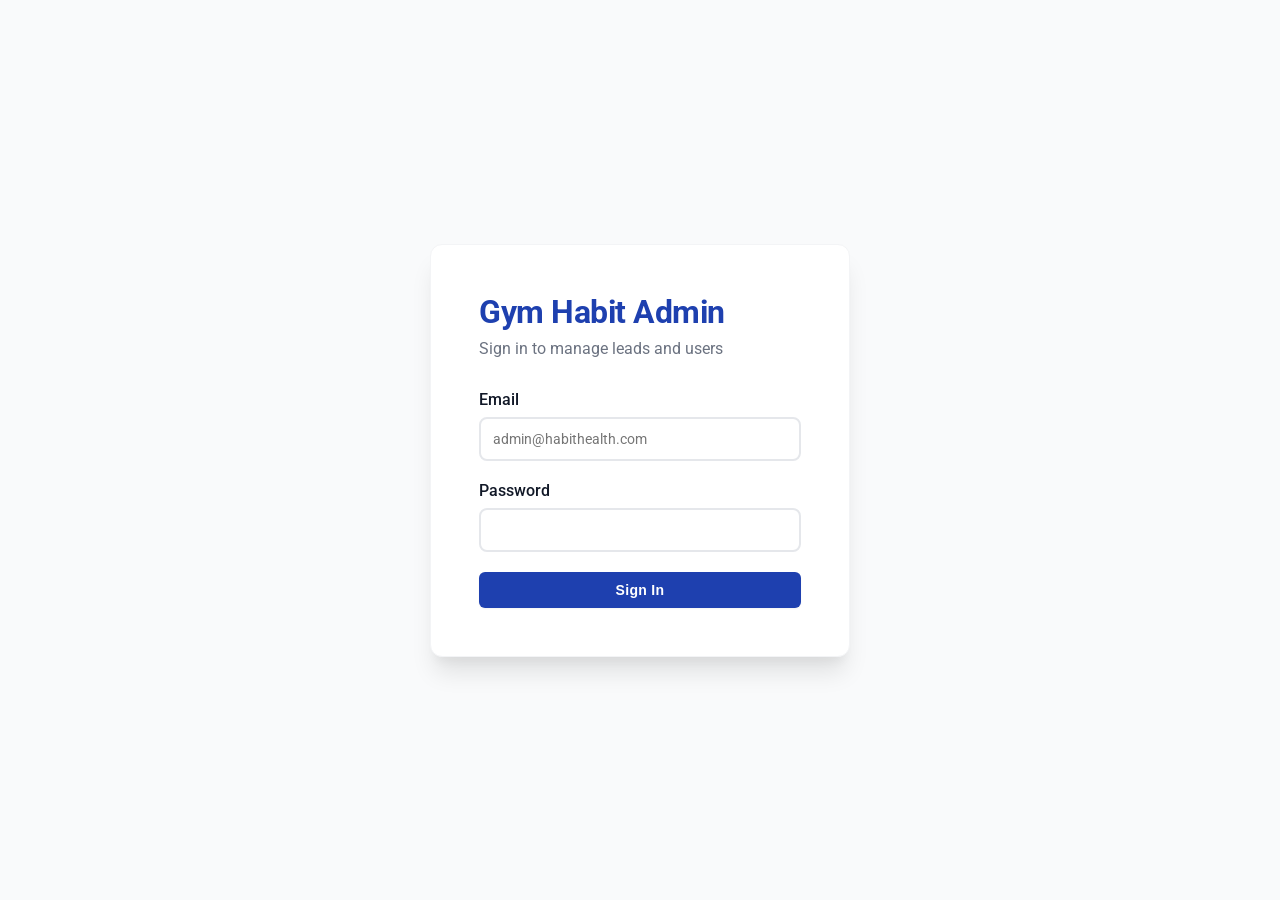
<file: frontend/admin.html>
<!DOCTYPE html>
<html lang="en">
<head>
    <meta charset="UTF-8">
    <meta name="viewport" content="width=device-width, initial-scale=1.0">
    <title>Admin Panel - Gym Habit</title>
    <link href="https://fonts.googleapis.com/css2?family=Roboto:wght@400;500;600;700;900&display=swap" rel="stylesheet">
    <style>
        * {
            margin: 0;
            padding: 0;
            box-sizing: border-box;
        }

        :root {
            --primary: #1e40af;
            --primary-dark: #1e3a8a;
            --primary-light: #3b82f6;
            --secondary: #f59e0b;
            --success: #059669;
            --danger: #dc2626;
            --warning: #d97706;
            --bg-base: #f9fafb;
            --bg-card: #ffffff;
            --bg-hover: #f3f4f6;
            --text-primary: #111827;
            --text-secondary: #6b7280;
            --text-light: #9ca3af;
            --border: #e5e7eb;
            --border-light: #f3f4f6;
            --shadow-sm: 0 1px 2px 0 rgba(0, 0, 0, 0.05);
            --shadow-md: 0 4px 6px -1px rgba(0, 0, 0, 0.1), 0 2px 4px -1px rgba(0, 0, 0, 0.06);
            --shadow-lg: 0 10px 15px -3px rgba(0, 0, 0, 0.1), 0 4px 6px -2px rgba(0, 0, 0, 0.05);
            --shadow-xl: 0 20px 25px -5px rgba(0, 0, 0, 0.1), 0 10px 10px -5px rgba(0, 0, 0, 0.04);
        }

        body {
            font-family: 'Roboto', sans-serif;
            background: var(--bg-base);
            color: var(--text-primary);
        }

        /* Login Screen */
        .login-screen {
            min-height: 100vh;
            display: flex;
            align-items: center;
            justify-content: center;
            padding: 20px;
        }

        .login-card {
            background: var(--bg-card);
            padding: 48px;
            border-radius: 12px;
            box-shadow: var(--shadow-xl);
            max-width: 420px;
            width: 100%;
            border: 1px solid var(--border-light);
        }

        .login-title {
            font-size: 32px;
            font-weight: 700;
            margin-bottom: 8px;
            color: var(--primary);
            letter-spacing: -0.5px;
        }

        .login-subtitle {
            color: var(--text-secondary);
            margin-bottom: 32px;
        }

        /* Dashboard */
        .dashboard {
            display: none;
        }

        .dashboard.active {
            display: block;
        }

        .header {
            background: var(--bg-card);
            padding: 20px 0;
            border-bottom: 1px solid var(--border);
            margin-bottom: 32px;
            box-shadow: var(--shadow-sm);
        }

        .container {
            max-width: 1400px;
            margin: 0 auto;
            padding: 0 20px;
        }

        .header-content {
            display: flex;
            justify-content: space-between;
            align-items: center;
            flex-wrap: wrap;
            gap: 16px;
        }

        .user-info {
            display: flex;
            align-items: center;
            gap: 12px;
        }

        .user-avatar {
            width: 40px;
            height: 40px;
            border-radius: 50%;
            background: var(--primary);
            color: white;
            display: flex;
            align-items: center;
            justify-content: center;
            font-weight: 600;
        }

        /* Stats Grid */
        .stats-grid {
            display: grid;
            grid-template-columns: repeat(auto-fit, minmax(260px, 1fr));
            gap: 24px;
            margin-bottom: 32px;
        }

        .stat-card {
            background: var(--bg-card);
            padding: 28px;
            border-radius: 8px;
            box-shadow: var(--shadow-sm);
            border: 1px solid var(--border-light);
            transition: all 0.2s ease;
        }

        .stat-card:hover {
            box-shadow: var(--shadow-md);
            transform: translateY(-2px);
        }

        .stat-value {
            font-size: 36px;
            font-weight: 700;
            margin-bottom: 8px;
            color: var(--text-primary);
            letter-spacing: -1px;
        }

        .stat-label {
            color: var(--text-secondary);
            font-size: 13px;
            font-weight: 500;
            text-transform: uppercase;
            letter-spacing: 0.5px;
        }

        /* Tabs */
        /* SIDEBAR LAYOUT */
        .dashboard-container {
            display: flex;
            min-height: 100vh;
            background: var(--bg-base);
        }

        .sidebar {
            width: 260px;
            background: linear-gradient(180deg, #1e40af 0%, #1e3a8a 100%);
            color: white;
            position: fixed;
            left: 0;
            top: 0;
            height: 100vh;
            overflow-y: auto;
            box-shadow: 4px 0 12px rgba(0, 0, 0, 0.1);
            z-index: 1000;
        }

        .sidebar-header {
            padding: 24px 20px;
            border-bottom: 1px solid rgba(255, 255, 255, 0.1);
        }

        .sidebar-title {
            font-size: 20px;
            font-weight: 700;
            color: white;
            margin: 0;
            letter-spacing: -0.3px;
        }

        .sidebar-subtitle {
            font-size: 13px;
            color: rgba(255, 255, 255, 0.7);
            margin-top: 4px;
        }

        .sidebar-nav {
            padding: 12px 0;
        }

        .sidebar-item {
            display: flex;
            align-items: center;
            gap: 12px;
            padding: 14px 20px;
            color: rgba(255, 255, 255, 0.9);
            background: transparent;
            border: none;
            width: 100%;
            text-align: left;
            font-size: 15px;
            font-weight: 500;
            cursor: pointer;
            transition: all 0.2s ease;
            border-left: 3px solid transparent;
        }

        .sidebar-item:hover {
            background: rgba(255, 255, 255, 0.1);
            color: white;
        }

        .sidebar-item.active {
            background: rgba(255, 255, 255, 0.15);
            border-left-color: #60a5fa;
            color: white;
            font-weight: 600;
        }

        .sidebar-icon {
            font-size: 20px;
            width: 24px;
            text-align: center;
        }

        .main-content {
            margin-left: 260px;
            flex: 1;
            padding: 0;
            width: calc(100% - 260px);
        }

        /* Hide old tabs styling */
        .tabs {
            display: none;
        }

        .tab {
            padding: 12px 24px;
            background: transparent;
            border: none;
            font-size: 16px;
            font-weight: 600;
            color: var(--text-secondary);
            cursor: pointer;
            border-bottom: 3px solid transparent;
            transition: all 0.2s;
            white-space: nowrap;
        }

        .tab.active {
            color: var(--primary);
            border-bottom-color: var(--primary);
        }

        .tab-content {
            display: none;
        }

        .tab-content.active {
            display: block;
        }

        /* Form Elements */
        .form-group {
            margin-bottom: 20px;
        }

        label {
            display: block;
            margin-bottom: 8px;
            font-weight: 500;
            color: var(--text-primary);
        }

        input, select, textarea {
            width: 100%;
            padding: 12px;
            border: 2px solid var(--border);
            border-radius: 8px;
            font-size: 14px;
            font-family: inherit;
        }

        input:focus, select:focus, textarea:focus {
            outline: none;
            border-color: var(--primary);
        }

        /* Buttons */
        .btn {
            padding: 10px 20px;
            border: none;
            border-radius: 6px;
            font-size: 14px;
            font-weight: 600;
            cursor: pointer;
            transition: all 0.15s ease;
            letter-spacing: 0.3px;
            box-shadow: var(--shadow-sm);
        }

        .btn:hover {
            transform: translateY(-1px);
            box-shadow: var(--shadow-md);
        }

        .btn:active {
            transform: translateY(0);
        }

        .btn-primary {
            background: var(--primary);
            color: white;
        }

        .btn-primary:hover {
            background: var(--primary-dark);
        }

        .btn-secondary {
            background: var(--secondary);
            color: white;
        }

        .btn-success {
            background: var(--success);
            color: white;
        }

        .btn-danger {
            background: var(--danger);
            color: white;
        }

        .btn-sm {
            padding: 6px 12px;
            font-size: 12px;
        }

        /* Table */
        .table-container {
            background: var(--bg-card);
            border-radius: 8px;
            box-shadow: var(--shadow-sm);
            border: 1px solid var(--border-light);
            overflow-x: auto;
        }

        table {
            width: 100%;
            border-collapse: collapse;
        }

        th, td {
            padding: 14px 16px;
            text-align: left;
            border-bottom: 1px solid var(--border-light);
        }

        th {
            background: var(--bg-base);
            font-weight: 600;
            font-size: 13px;
            color: var(--text-secondary);
            text-transform: uppercase;
            letter-spacing: 0.5px;
        }

        td {
            font-size: 14px;
            color: var(--text-primary);
        }

        tr:hover {
            background: var(--bg-hover);
        }

        tbody tr {
            transition: background-color 0.15s ease;
        }

        /* Badges */
        .badge {
            display: inline-flex;
            align-items: center;
            padding: 5px 14px;
            border-radius: 6px;
            font-size: 12px;
            font-weight: 600;
            letter-spacing: 0.3px;
            text-transform: capitalize;
        }

        .badge-new { background: #dbeafe; color: #1e40af; }
        .badge-contacted { background: #fef3c7; color: #92400e; }
        .badge-interested { background: #d1fae5; color: #065f46; }
        .badge-not_interested { background: #fee2e2; color: #991b1b; }
        .badge-closed { background: #e5e7eb; color: #374151; }
        .badge-pending { background: #fef3c7; color: #92400e; }
        .badge-link_shared { background: #dbeafe; color: #1e40af; }
        .badge-paid { background: #d1fae5; color: #065f46; }
        .badge-failed { background: #fee2e2; color: #991b1b; }

        /* Modal */
        .modal {
            display: none;
            position: fixed;
            top: 0;
            left: 0;
            right: 0;
            bottom: 0;
            background: rgba(0, 0, 0, 0.5);
            z-index: 1000;
            overflow-y: auto;
            align-items: center;
            justify-content: center;
            padding: 20px;
        }

        .modal.active {
            display: flex;
        }

        .modal-content {
            background: var(--bg-card);
            border-radius: 12px;
            max-width: 800px;
            width: 100%;
            max-height: 90vh;
            overflow-y: auto;
            box-shadow: var(--shadow-xl);
            border: 1px solid var(--border-light);
        }

        .modal-header {
            padding: 24px 28px;
            border-bottom: 1px solid var(--border);
            display: flex;
            justify-content: space-between;
            align-items: center;
            background: var(--bg-base);
        }

        .modal-header h2 {
            font-size: 20px;
            font-weight: 700;
            color: var(--text-primary);
            letter-spacing: -0.3px;
        }

        .modal-body {
            padding: 24px;
        }

        .modal-footer {
            padding: 24px;
            border-top: 2px solid var(--border);
            display: flex;
            justify-content: flex-end;
            gap: 12px;
        }

        .close-btn {
            background: none;
            border: none;
            font-size: 24px;
            cursor: pointer;
            color: var(--text-secondary);
        }

        /* Filters */
        .filters {
            background: var(--bg-card);
            padding: 20px;
            border-radius: 12px;
            margin-bottom: 20px;
            display: grid;
            grid-template-columns: repeat(auto-fit, minmax(200px, 1fr));
            gap: 16px;
        }

        /* Loading */
        .loading {
            text-align: center;
            padding: 40px;
            color: var(--text-secondary);
        }

        /* Audit Trail */
        .audit-item {
            background: var(--bg-base);
            padding: 16px;
            border-radius: 8px;
            margin-bottom: 12px;
            border-left: 4px solid var(--primary);
        }

        .audit-item.status_change {
            border-left-color: var(--primary);
        }

        .audit-item.payment_update {
            border-left-color: var(--success);
        }

        .audit-item.plan_change {
            border-left-color: var(--secondary);
        }

        .audit-item.comment_added {
            border-left-color: var(--warning);
        }

        .audit-header {
            display: flex;
            justify-content: space-between;
            align-items: center;
            margin-bottom: 8px;
        }

        .audit-action {
            font-weight: 600;
            color: var(--text-primary);
            text-transform: capitalize;
        }

        .audit-timestamp {
            font-size: 12px;
            color: var(--text-secondary);
        }

        .audit-user {
            font-size: 13px;
            color: var(--primary);
            margin-bottom: 4px;
        }

        .audit-details {
            font-size: 14px;
            color: var(--text-secondary);
            line-height: 1.5;
        }

        .audit-change {
            background: white;
            padding: 8px 12px;
            border-radius: 4px;
            margin-top: 8px;
            font-family: 'Courier New', monospace;
            font-size: 13px;
        }

        .audit-change .old-value {
            color: var(--danger);
            text-decoration: line-through;
        }

        .audit-change .new-value {
            color: var(--success);
            font-weight: 600;
        }

        /* Toast */
        .toast {
            position: fixed;
            bottom: 20px;
            right: 20px;
            background: var(--bg-card);
            padding: 16px 24px;
            border-radius: 8px;
            box-shadow: 0 4px 12px rgba(0, 0, 0, 0.15);
            display: none;
            z-index: 2000;
        }

        .toast.active {
            display: block;
            animation: slideIn 0.3s;
        }

        @keyframes slideIn {
            from { transform: translateX(400px); }
            to { transform: translateX(0); }
        }

        .toast.success { border-left: 4px solid var(--success); }
        .toast.error { border-left: 4px solid var(--danger); }

        /* Action Buttons */
        .actions {
            display: flex;
            gap: 8px;
            flex-wrap: wrap;
        }

        .info-grid {
            display: grid;
            grid-template-columns: repeat(auto-fit, minmax(250px, 1fr));
            gap: 16px;
            margin-bottom: 24px;
        }

        .info-item {
            padding: 16px;
            background: var(--bg-base);
            border-radius: 8px;
        }

        .info-label {
            font-size: 12px;
            color: var(--text-secondary);
            margin-bottom: 4px;
        }

        .info-value {
            font-size: 16px;
            font-weight: 600;
        }

        .section-title {
            font-size: 18px;
            font-weight: 600;
            margin-bottom: 16px;
            padding-bottom: 8px;
            border-bottom: 2px solid var(--border);
        }

        .comment-item {
            padding: 12px;
            background: var(--bg-base);
            border-radius: 8px;
            margin-bottom: 12px;
        }

        .comment-meta {
            font-size: 12px;
            color: var(--text-secondary);
            margin-bottom: 4px;
        }

        .audit-item {
            padding: 12px;
            border-left: 3px solid var(--primary);
            background: var(--bg-base);
            margin-bottom: 8px;
            border-radius: 4px;
        }

        .audit-meta {
            font-size: 12px;
            color: var(--text-secondary);
        }

        .pagination {
            display: flex;
            justify-content: center;
            gap: 8px;
            margin-top: 20px;
        }

        .page-btn {
            padding: 8px 12px;
            border: 1px solid var(--border);
            background: var(--bg-card);
            border-radius: 4px;
            cursor: pointer;
        }

        .page-btn.active {
            background: var(--primary);
            color: white;
            border-color: var(--primary);
        }
    </style>
</head>
<body>

<!-- Login Screen -->
<div id="loginScreen" class="login-screen">
    <div class="login-card">
        <h1 class="login-title">Gym Habit Admin</h1>
        <p class="login-subtitle">Sign in to manage leads and users</p>
        <form id="loginForm">
            <div class="form-group">
                <label>Email</label>
                <input type="email" id="loginEmail" required placeholder="admin@habithealth.com">
            </div>
            <div class="form-group">
                <label>Password</label>
                <input type="password" id="loginPassword" required>
            </div>
            <button type="submit" class="btn btn-primary" style="width: 100%;">Sign In</button>
        </form>
    </div>
</div>

<!-- Dashboard -->
<div id="dashboardScreen" class="dashboard">
    <!-- Sidebar Navigation -->
    <div class="sidebar">
        <div class="sidebar-header">
            <h2 class="sidebar-title">Gym Habit</h2>
            <div class="sidebar-subtitle">Admin Panel</div>
        </div>
        <nav class="sidebar-nav">
            <button class="sidebar-item active" onclick="switchTab('leads')">
                <span class="sidebar-icon">📝</span>
                <span>Leads</span>
            </button>
            <button class="sidebar-item" onclick="switchTab('gyms')">
                <span class="sidebar-icon">🏢</span>
                <span>Gyms</span>
            </button>
            <button class="sidebar-item" onclick="switchTab('partners')">
                <span class="sidebar-icon">🔗</span>
                <span>Partners</span>
            </button>
            <button class="sidebar-item" id="sidebarUsersTab" style="display: none;" onclick="switchTab('users')">
                <span class="sidebar-icon">👤</span>
                <span>Users</span>
            </button>
        </nav>
        <div style="position: absolute; bottom: 0; width: 100%; border-top: 1px solid rgba(255, 255, 255, 0.1);">
            <div style="padding: 16px 20px;">
                <div style="font-size: 12px; color: rgba(255, 255, 255, 0.7); margin-bottom: 8px;" id="sidebarUserName">Admin</div>
                <div style="font-size: 11px; color: rgba(255, 255, 255, 0.5); margin-bottom: 12px;" id="sidebarUserRole">admin</div>
                <button class="btn btn-sm" onclick="logout()" style="background: rgba(255, 255, 255, 0.1); color: white; width: 100%; border: 1px solid rgba(255, 255, 255, 0.2);">
                    <span style="margin-right: 8px;">🚪</span> Logout
                </button>
            </div>
        </div>
    </div>

    <!-- Main Content Area -->
    <div class="main-content">
        <!-- Header -->
        <div class="header">
            <div class="container header-content">
                <div>
                    <h1 style="font-size: 24px; font-weight: 700; color: var(--primary);">Dashboard</h1>
                </div>
                <div class="user-info" style="display: none;">
                    <div class="user-avatar" id="userAvatar">A</div>
                    <div>
                        <div style="font-weight: 600; font-size: 14px;" id="userName">Admin</div>
                        <div style="font-size: 12px; color: var(--text-secondary);" id="userRole">admin</div>
                    </div>
                    <button class="btn btn-sm btn-danger" onclick="logout()">Logout</button>
                </div>
            </div>
        </div>

        <div class="container">
        <!-- Stats -->
        <div class="stats-grid">
            <div class="stat-card">
                <div class="stat-value" id="statTotalLeads">0</div>
                <div class="stat-label">Total Leads</div>
            </div>
            <div class="stat-card">
                <div class="stat-value" id="statNewLeads">0</div>
                <div class="stat-label">New Leads</div>
            </div>
            <div class="stat-card">
                <div class="stat-value" id="statPaidLeads">0</div>
                <div class="stat-label">Paid</div>
            </div>
            <div class="stat-card">
                <div class="stat-value" id="statTotalGyms">0</div>
                <div class="stat-label">Total Gyms</div>
            </div>
        </div>

        <!-- Tabs -->
        <div class="tabs">
            <button class="tab active" onclick="switchTab('leads')">Leads</button>
            <button class="tab" onclick="switchTab('gyms')">Gyms</button>
            <button class="tab" onclick="switchTab('partners')">Partners</button>
            <button class="tab" onclick="switchTab('users')" id="usersTab" style="display: none;">Users</button>
        </div>

        <!-- Tab: Leads -->
        <div id="tabLeads" class="tab-content active">
            <!-- Filters -->
            <div class="filters">
                <div>
                    <label>Status</label>
                    <select id="filterStatus" onchange="loadLeads()">
                        <option value="">All</option>
                        <option value="new">New</option>
                        <option value="contacted">Contacted</option>
                        <option value="interested">Interested</option>
                        <option value="not_interested">Not Interested</option>
                        <option value="closed">Closed</option>
                    </select>
                </div>
                <div>
                    <label>Payment Status</label>
                    <select id="filterPayment" onchange="loadLeads()">
                        <option value="">All</option>
                        <option value="pending">Pending</option>
                        <option value="link_shared">Link Shared</option>
                        <option value="paid">Paid</option>
                        <option value="failed">Failed</option>
                    </select>
                </div>
                <div>
                    <label>City</label>
                    <input type="text" id="filterCity" placeholder="e.g., Mumbai" onchange="loadLeads()">
                </div>
                <div>
                    <label>From Date</label>
                    <input type="date" id="filterFromDate">
                </div>
                <div>
                    <label>To Date</label>
                    <input type="date" id="filterToDate">
                </div>
                <div style="display: flex; align-items: flex-end;">
                    <button class="btn btn-success" onclick="exportCSV()">📊 Export CSV</button>
                </div>
            </div>

            <!-- Table -->
            <div class="table-container">
                <table>
                    <thead>
                        <tr>
                            <th>Lead ID</th>
                            <th>Name</th>
                            <th>Phone</th>
                            <th>Gym</th>
                            <th>Center Code</th>
                            <th>Plan</th>
                            <th>Status</th>
                            <th>Payment</th>
                            <th>Assigned To</th>
                            <th>Created</th>
                            <th>Actions</th>
                        </tr>
                    </thead>
                    <tbody id="leadsTable">
                        <tr><td colspan="11" class="loading">Loading...</td></tr>
                    </tbody>
                </table>
            </div>

            <!-- Pagination -->
            <div class="pagination" id="pagination"></div>
        </div>

        <!-- Tab: Users -->
        <!-- Tab: Gyms -->
        <div id="tabGyms" class="tab-content">
            <div style="margin-bottom: 20px; display: flex; gap: 12px; flex-wrap: wrap;">
                <button class="btn btn-primary" id="addGymBtn" onclick="showAddGymModal()">➕ Add Gym</button>
                <button class="btn btn-secondary" id="uploadGymsBtn" onclick="showUploadGymsModal()">📁 Upload CSV</button>
            </div>

            <div class="table-container">
                <table>
                    <thead>
                        <tr>
                            <th>Gym Name</th>
                            <th>Partner</th>
                            <th>City</th>
                            <th>Address</th>
                            <th>Amenities</th>
                            <th>Actions</th>
                        </tr>
                    </thead>
                    <tbody id="gymsTable">
                        <tr><td colspan="6" class="loading">Loading...</td></tr>
                    </tbody>
                </table>
            </div>
        </div>

        <!-- Tab: Partners -->
        <div id="tabPartners" class="tab-content">
            <div style="margin-bottom: 20px;">
                <button class="btn btn-primary" id="addPartnerBtn" onclick="showAddPartnerModal()">➕ Add Partner</button>
            </div>

            <div class="table-container">
                <table>
                    <thead>
                        <tr>
                            <th>Partner Name</th>
                            <th>Total Gyms</th>
                            <th>Cities</th>
                            <th>Actions</th>
                        </tr>
                    </thead>
                    <tbody id="partnersTable">
                        <tr><td colspan="4" class="loading">Loading...</td></tr>
                    </tbody>
                </table>
            </div>
        </div>

        <!-- Tab: Users -->
        <div id="tabUsers" class="tab-content">
            <div style="margin-bottom: 20px;">
                <button class="btn btn-primary" onclick="showCreateUserModal()">➕ Create User</button>
            </div>

            <div class="table-container">
                <table>
                    <thead>
                        <tr>
                            <th>Name</th>
                            <th>Email</th>
                            <th>Role</th>
                            <th>Status</th>
                            <th>Last Login</th>
                            <th>Actions</th>
                        </tr>
                    </thead>
                    <tbody id="usersTable">
                        <tr><td colspan="6" class="loading">Loading...</td></tr>
                    </tbody>
                </table>
            </div>
        </div>
        </div><!-- Close container -->
    </div><!-- Close main-content -->
</div><!-- Close dashboard -->

<!-- Lead Detail Modal -->
<div id="leadModal" class="modal">
    <div class="modal-content">
        <div class="modal-header">
            <h2 id="leadModalTitle">Lead Details</h2>
            <button class="close-btn" onclick="closeLeadModal()">&times;</button>
        </div>
        <div class="modal-body" id="leadModalBody">
            Loading...
        </div>
    </div>
</div>

<!-- Add Gym Modal -->
<div id="addGymModal" class="modal">
    <div class="modal-content">
        <div class="modal-header">
            <h2>Add New Gym</h2>
            <button class="close-btn" onclick="closeAddGymModal()">&times;</button>
        </div>
        <div class="modal-body">
            <form id="addGymForm">
                <div class="form-group">
                    <label>Gym Name *</label>
                    <input type="text" id="gymName" required>
                </div>
                <div class="form-group">
                    <label>Partner *</label>
                    <select id="gymPartner" required>
                        <option value="">Select partner...</option>
                    </select>
                </div>
                <div class="form-group">
                    <label>Address *</label>
                    <textarea id="gymAddress" rows="2" required></textarea>
                </div>
                <div class="form-group">
                    <label>City *</label>
                    <input type="text" id="gymCity" required>
                </div>
                <div class="form-group">
                    <label>State *</label>
                    <input type="text" id="gymState" required>
                </div>
                <div class="form-group">
                    <label>PIN Code *</label>
                    <input type="text" id="gymPincode" pattern="[0-9]{6}" maxlength="6" required>
                </div>
                <div class="form-group">
                    <label>Latitude *</label>
                    <input type="number" id="gymLatitude" step="any" required placeholder="e.g., 19.0760">
                </div>
                <div class="form-group">
                    <label>Longitude *</label>
                    <input type="number" id="gymLongitude" step="any" required placeholder="e.g., 72.8777">
                </div>
                <div class="form-group">
                    <label>Amenities (comma-separated)</label>
                    <input type="text" id="gymAmenities" placeholder="Cardio, Weights, Yoga, Swimming">
                </div>
                <div class="form-group">
                    <label>Monthly Subscription Amount (₹) *</label>
                    <input type="number" id="gymSubscriptionAmount" min="0" step="1" required placeholder="e.g., 2499">
                    <small style="display: block; margin-top: 4px; color: var(--text-secondary);">Base monthly price used for auto-calculating plans</small>
                </div>

                <div class="form-group">
                    <label style="display: flex; align-items: center; gap: 8px;">
                        <input type="checkbox" id="customPlansToggle" onchange="toggleCustomPlans('add')" style="width: auto; margin: 0;">
                        <span>Set Custom Plan Pricing (Optional)</span>
                    </label>
                    <small style="display: block; margin-top: 4px; color: var(--text-secondary);">Check to override auto-calculated plans with custom pricing</small>
                </div>

                <div id="customPlansSection" style="display: none; padding: 16px; background: var(--bg-base); border-radius: 8px; margin-top: 12px;">
                    <h4 style="margin-bottom: 12px; font-size: 14px; color: var(--text-primary);">Custom Subscription Plans</h4>
                    <div style="display: grid; grid-template-columns: 1fr 1fr; gap: 12px;">
                        <div class="form-group" style="margin-bottom: 0;">
                            <label>1 Month - Total Price (₹)</label>
                            <input type="number" id="plan1Month" min="0" step="1" placeholder="e.g., 2499">
                        </div>
                        <div class="form-group" style="margin-bottom: 0;">
                            <label>3 Months - Total Price (₹)</label>
                            <input type="number" id="plan3Months" min="0" step="1" placeholder="e.g., 6999">
                        </div>
                        <div class="form-group" style="margin-bottom: 0;">
                            <label>6 Months - Total Price (₹)</label>
                            <input type="number" id="plan6Months" min="0" step="1" placeholder="e.g., 13499">
                        </div>
                        <div class="form-group" style="margin-bottom: 0;">
                            <label>12 Months - Total Price (₹)</label>
                            <input type="number" id="plan12Months" min="0" step="1" placeholder="e.g., 24999">
                        </div>
                    </div>
                </div>

                <div class="form-group">
                    <label>Gym Icon (Optional)</label>
                    <div style="display: flex; gap: 12px; align-items: start;">
                        <div style="flex: 1;">
                            <input type="text" id="gymIconEmoji" placeholder="Enter emoji (e.g., 🏋️, 💪, 🏃)" maxlength="2" style="font-size: 18px;">
                            <small style="display: block; margin-top: 4px; color: var(--text-secondary);">Enter an emoji</small>
                        </div>
                        <div style="flex: 1;">
                            <input type="file" id="gymIconFile" accept="image/*" style="font-size: 13px;">
                            <small style="display: block; margin-top: 4px; color: var(--text-secondary);">Or upload an image</small>
                        </div>
                    </div>
                    <div id="gymIconPreview" style="margin-top: 12px; display: none;">
                        <strong style="font-size: 13px; color: var(--text-secondary);">Preview:</strong>
                        <div id="gymIconPreviewContent" style="margin-top: 8px; padding: 12px; background: var(--bg-base); border-radius: 6px; display: inline-block;"></div>
                    </div>
                </div>
            </form>
        </div>
        <div class="modal-footer">
            <button class="btn" onclick="closeAddGymModal()">Cancel</button>
            <button class="btn btn-primary" onclick="submitAddGym()">Add Gym</button>
        </div>
    </div>
</div>

<!-- Upload Gyms CSV Modal -->
<div id="uploadGymsModal" class="modal">
    <div class="modal-content">
        <div class="modal-header">
            <h2>Upload Gyms from CSV</h2>
            <button class="close-btn" onclick="closeUploadGymsModal()">&times;</button>
        </div>
        <div class="modal-body">
            <div style="margin-bottom: 20px; padding: 16px; background: var(--bg-base); border-radius: 6px;">
                <h4 style="margin-bottom: 8px;">CSV Format Requirements:</h4>
                <p style="font-size: 13px; color: var(--text-secondary); margin-bottom: 12px;">
                    Your CSV file should have the following columns:
                </p>
                <code style="display: block; background: white; padding: 12px; border-radius: 4px; font-size: 11px; overflow-x: auto;">
                    gym_name,partner_name,address,city,state,pincode,latitude,longitude,amenities,subscription_amount,plan_1m,plan_3m,plan_6m,plan_12m
                </code>
                <p style="font-size: 12px; color: var(--text-secondary); margin-top: 8px;">
                    <strong>Required columns:</strong> gym_name through subscription_amount<br>
                    <strong>Amenities:</strong> Pipe-separated (e.g., "Cardio|Weights|Yoga")<br>
                    <strong>subscription_amount:</strong> Monthly base price in ₹ (e.g., 2499). Defaults to 1499 if omitted.<br>
                    <strong>Custom Plans (Optional):</strong> plan_1m, plan_3m, plan_6m, plan_12m - Total price for 1, 3, 6, and 12 month plans. If omitted, auto-calculated from subscription_amount.
                </p>
            </div>
            <div class="form-group">
                <label>Select CSV File *</label>
                <input type="file" id="gymsCSVFile" accept=".csv" style="padding: 10px;">
            </div>
            <div id="uploadProgress" style="display: none; margin-top: 16px;">
                <div style="font-size: 14px; margin-bottom: 8px; color: var(--text-secondary);">Uploading...</div>
                <div style="background: var(--bg-base); height: 8px; border-radius: 4px; overflow: hidden;">
                    <div id="uploadProgressBar" style="background: var(--primary); height: 100%; width: 0%; transition: width 0.3s;"></div>
                </div>
            </div>
        </div>
        <div class="modal-footer">
            <button class="btn" onclick="closeUploadGymsModal()">Cancel</button>
            <button class="btn btn-primary" onclick="submitUploadGyms()">Upload</button>
        </div>
    </div>
</div>

<!-- Add Partner Modal -->
<div id="addPartnerModal" class="modal">
    <div class="modal-content">
        <div class="modal-header">
            <h2>Add New Partner</h2>
            <button class="close-btn" onclick="closeAddPartnerModal()">&times;</button>
        </div>
        <div class="modal-body">
            <form id="addPartnerForm">
                <div class="form-group">
                    <label>Partner Name *</label>
                    <input type="text" id="partnerName" required placeholder="e.g., Gold's Gym">
                </div>
                <div class="form-group">
                    <label>Description</label>
                    <textarea id="partnerDescription" rows="3" placeholder="Brief description about the partner"></textarea>
                </div>
                <div class="form-group">
                    <label>Partner Icon (Optional)</label>
                    <div style="display: flex; gap: 12px; align-items: start;">
                        <div style="flex: 1;">
                            <input type="text" id="partnerIconEmoji" placeholder="Enter emoji (e.g., 🤝, 🏢, 💼)" maxlength="2" style="font-size: 18px;">
                            <small style="display: block; margin-top: 4px; color: var(--text-secondary);">Enter an emoji</small>
                        </div>
                        <div style="flex: 1;">
                            <input type="file" id="partnerIconFile" accept="image/*" style="font-size: 13px;">
                            <small style="display: block; margin-top: 4px; color: var(--text-secondary);">Or upload an image</small>
                        </div>
                    </div>
                    <div id="partnerIconPreview" style="margin-top: 12px; display: none;">
                        <strong style="font-size: 13px; color: var(--text-secondary);">Preview:</strong>
                        <div id="partnerIconPreviewContent" style="margin-top: 8px; padding: 12px; background: var(--bg-base); border-radius: 6px; display: inline-block;"></div>
                    </div>
                </div>
            </form>
        </div>
        <div class="modal-footer">
            <button class="btn" onclick="closeAddPartnerModal()">Cancel</button>
            <button class="btn btn-primary" onclick="submitAddPartner()">Add Partner</button>
        </div>
    </div>
</div>


<!-- Edit Gym Modal -->
<div id="editGymModal" class="modal">
    <div class="modal-content">
        <div class="modal-header">
            <h2>Edit Gym</h2>
            <button class="close-btn" onclick="closeEditGymModal()">&times;</button>
        </div>
        <div class="modal-body">
            <form id="editGymForm">
                <input type="hidden" id="editGymId">
                <div class="form-group">
                    <label>Gym Name *</label>
                    <input type="text" id="editGymName" required>
                </div>
                <div class="form-group">
                    <label>Partner *</label>
                    <select id="editGymPartner" required>
                        <option value="">Select partner...</option>
                    </select>
                </div>
                <div class="form-group">
                    <label>Address *</label>
                    <textarea id="editGymAddress" rows="2" required></textarea>
                </div>
                <div class="form-group">
                    <label>City *</label>
                    <input type="text" id="editGymCity" required>
                </div>
                <div class="form-group">
                    <label>State *</label>
                    <input type="text" id="editGymState" required>
                </div>
                <div class="form-group">
                    <label>PIN Code *</label>
                    <input type="text" id="editGymPincode" pattern="[0-9]{6}" maxlength="6" required>
                </div>
                <div class="form-group">
                    <label>Latitude *</label>
                    <input type="number" id="editGymLatitude" step="any" required placeholder="e.g., 19.0760">
                </div>
                <div class="form-group">
                    <label>Longitude *</label>
                    <input type="number" id="editGymLongitude" step="any" required placeholder="e.g., 72.8777">
                </div>
                <div class="form-group">
                    <label>Amenities (comma-separated)</label>
                    <input type="text" id="editGymAmenities" placeholder="Cardio, Weights, Yoga, Swimming">
                </div>
                <div class="form-group">
                    <label>Monthly Subscription Amount (₹) *</label>
                    <input type="number" id="editGymSubscriptionAmount" min="0" step="1" required placeholder="e.g., 2499">
                    <small style="display: block; margin-top: 4px; color: var(--text-secondary);">Base monthly price used for auto-calculating plans</small>
                </div>

                <div class="form-group">
                    <label style="display: flex; align-items: center; gap: 8px;">
                        <input type="checkbox" id="editCustomPlansToggle" onchange="toggleCustomPlans('edit')" style="width: auto; margin: 0;">
                        <span>Set Custom Plan Pricing (Optional)</span>
                    </label>
                    <small style="display: block; margin-top: 4px; color: var(--text-secondary);">Check to override auto-calculated plans with custom pricing</small>
                </div>

                <div id="editCustomPlansSection" style="display: none; padding: 16px; background: var(--bg-base); border-radius: 8px; margin-top: 12px;">
                    <h4 style="margin-bottom: 12px; font-size: 14px; color: var(--text-primary);">Custom Subscription Plans</h4>
                    <div style="display: grid; grid-template-columns: 1fr 1fr; gap: 12px;">
                        <div class="form-group" style="margin-bottom: 0;">
                            <label>1 Month - Total Price (₹)</label>
                            <input type="number" id="editPlan1Month" min="0" step="1" placeholder="e.g., 2499">
                        </div>
                        <div class="form-group" style="margin-bottom: 0;">
                            <label>3 Months - Total Price (₹)</label>
                            <input type="number" id="editPlan3Months" min="0" step="1" placeholder="e.g., 6999">
                        </div>
                        <div class="form-group" style="margin-bottom: 0;">
                            <label>6 Months - Total Price (₹)</label>
                            <input type="number" id="editPlan6Months" min="0" step="1" placeholder="e.g., 13499">
                        </div>
                        <div class="form-group" style="margin-bottom: 0;">
                            <label>12 Months - Total Price (₹)</label>
                            <input type="number" id="editPlan12Months" min="0" step="1" placeholder="e.g., 24999">
                        </div>
                    </div>
                </div>

                <div class="form-group">
                    <label>Gym Icon (Optional)</label>
                    <div style="display: flex; gap: 12px; align-items: start;">
                        <div style="flex: 1;">
                            <input type="text" id="editGymIconEmoji" placeholder="Enter emoji (e.g., 🏋️, 💪, 🏃)" maxlength="2" style="font-size: 18px;">
                            <small style="display: block; margin-top: 4px; color: var(--text-secondary);">Enter an emoji</small>
                        </div>
                        <div style="flex: 1;">
                            <input type="file" id="editGymIconFile" accept="image/*" style="font-size: 13px;">
                            <small style="display: block; margin-top: 4px; color: var(--text-secondary);">Or upload an image</small>
                        </div>
                    </div>
                    <div id="editGymIconPreview" style="margin-top: 12px; display: none;">
                        <strong style="font-size: 13px; color: var(--text-secondary);">Preview:</strong>
                        <div id="editGymIconPreviewContent" style="margin-top: 8px; padding: 12px; background: var(--bg-base); border-radius: 6px; display: inline-block;"></div>
                    </div>
                </div>
            </form>
        </div>
        <div class="modal-footer">
            <button class="btn" onclick="closeEditGymModal()">Cancel</button>
            <button class="btn btn-primary" onclick="submitEditGym()">Update Gym</button>
        </div>
    </div>
</div>

<!-- Edit Partner Modal -->
<div id="editPartnerModal" class="modal">
    <div class="modal-content">
        <div class="modal-header">
            <h2>Edit Partner</h2>
            <button class="close-btn" onclick="closeEditPartnerModal()">&times;</button>
        </div>
        <div class="modal-body">
            <form id="editPartnerForm">
                <input type="hidden" id="editPartnerOldName">
                <div class="form-group">
                    <label>Partner Name *</label>
                    <input type="text" id="editPartnerName" required placeholder="e.g., Gold's Gym">
                </div>
                <div class="form-group">
                    <label>Description</label>
                    <textarea id="editPartnerDescription" rows="3" placeholder="Brief description about the partner"></textarea>
                </div>
                <div class="form-group">
                    <label>Partner Icon (Optional)</label>
                    <div style="display: flex; gap: 12px; align-items: start;">
                        <div style="flex: 1;">
                            <input type="text" id="editPartnerIconEmoji" placeholder="Enter emoji (e.g., 🤝, 🏢, 💼)" maxlength="2" style="font-size: 18px;">
                            <small style="display: block; margin-top: 4px; color: var(--text-secondary);">Enter an emoji</small>
                        </div>
                        <div style="flex: 1;">
                            <input type="file" id="editPartnerIconFile" accept="image/*" style="font-size: 13px;">
                            <small style="display: block; margin-top: 4px; color: var(--text-secondary);">Or upload an image</small>
                        </div>
                    </div>
                    <div id="editPartnerIconPreview" style="margin-top: 12px; display: none;">
                        <strong style="font-size: 13px; color: var(--text-secondary);">Preview:</strong>
                        <div id="editPartnerIconPreviewContent" style="margin-top: 8px; padding: 12px; background: var(--bg-base); border-radius: 6px; display: inline-block;"></div>
                    </div>
                </div>
            </form>
        </div>
        <div class="modal-footer">
            <button class="btn" onclick="closeEditPartnerModal()">Cancel</button>
            <button class="btn btn-primary" onclick="submitEditPartner()">Update Partner</button>
        </div>
    </div>
</div>

<!-- Create User Modal -->
<div id="createUserModal" class="modal">
    <div class="modal-content">
        <div class="modal-header">
            <h2>Create New User</h2>
            <button class="close-btn" onclick="closeCreateUserModal()">&times;</button>
        </div>
        <div class="modal-body">
            <form id="createUserForm">
                <div class="form-group">
                    <label>Name *</label>
                    <input type="text" name="name" required>
                </div>
                <div class="form-group">
                    <label>Email *</label>
                    <input type="email" name="email" required>
                </div>
                <div class="form-group">
                    <label>Password * (min 8 characters)</label>
                    <input type="password" name="password" required minlength="8">
                </div>
                <div class="form-group">
                    <label>Role *</label>
                    <select name="role" required>
                        <option value="viewer">Viewer (Read-only)</option>
                        <option value="facilitator">Facilitator (Manage leads)</option>
                        <option value="admin">Admin (Full access)</option>
                    </select>
                </div>
            </form>
        </div>
        <div class="modal-footer">
            <button class="btn" onclick="closeCreateUserModal()">Cancel</button>
            <button class="btn btn-primary" onclick="createUser()">Create User</button>
        </div>
    </div>
</div>

<!-- Update Status Modal -->
<div id="updateStatusModal" class="modal">
    <div class="modal-content">
        <div class="modal-header">
            <h2>Update Lead Status</h2>
            <button class="close-btn" onclick="closeUpdateStatusModal()">&times;</button>
        </div>
        <div class="modal-body">
            <form id="updateStatusForm">
                <div class="form-group">
                    <label>New Status *</label>
                    <select id="newStatus" required>
                        <option value="">Select status...</option>
                        <option value="new">New</option>
                        <option value="contacted">Contacted</option>
                        <option value="interested">Interested</option>
                        <option value="not_interested">Not Interested</option>
                        <option value="closed">Closed</option>
                    </select>
                </div>
                <div class="form-group">
                    <label>Reason (optional)</label>
                    <textarea id="statusReason" rows="3" placeholder="Why is the status being changed?"></textarea>
                </div>
            </form>
        </div>
        <div class="modal-footer">
            <button class="btn" onclick="closeUpdateStatusModal()">Cancel</button>
            <button class="btn btn-primary" onclick="submitStatusUpdate()">Update Status</button>
        </div>
    </div>
</div>

<!-- Add Comment Modal -->
<div id="addCommentModal" class="modal">
    <div class="modal-content">
        <div class="modal-header">
            <h2>Add Internal Comment</h2>
            <button class="close-btn" onclick="closeAddCommentModal()">&times;</button>
        </div>
        <div class="modal-body">
            <form id="addCommentForm">
                <div class="form-group">
                    <label>Comment *</label>
                    <textarea id="commentText" rows="4" required placeholder="Enter your comment here..."></textarea>
                </div>
            </form>
        </div>
        <div class="modal-footer">
            <button class="btn" onclick="closeAddCommentModal()">Cancel</button>
            <button class="btn btn-primary" onclick="submitComment()">Add Comment</button>
        </div>
    </div>
</div>

<!-- Update Payment Modal -->
<div id="updatePaymentModal" class="modal">
    <div class="modal-content">
        <div class="modal-header">
            <h2>Update Payment Details</h2>
            <button class="close-btn" onclick="closeUpdatePaymentModal()">&times;</button>
        </div>
        <div class="modal-body">
            <form id="updatePaymentForm">
                <div class="form-group">
                    <label>Payment Status *</label>
                    <select id="paymentStatus" required onchange="toggleReferenceIdField()">
                        <option value="">Select status...</option>
                        <option value="pending">Pending</option>
                        <option value="link_shared">Link Shared</option>
                        <option value="paid">Paid</option>
                        <option value="failed">Failed</option>
                    </select>
                </div>
                <div class="form-group">
                    <label>Amount (₹)</label>
                    <input type="number" id="paymentAmount" placeholder="e.g., 14999">
                </div>
                <div class="form-group">
                    <label>Reference ID</label>
                    <input type="text" id="paymentLink" placeholder="Select status 'Paid' to enter Reference ID" disabled oninput="onReferenceIdInput()">
                    <small id="paymentLinkHint" style="display: block; margin-top: 4px; color: var(--text-secondary);">Razorpay transaction ID — only entered when status is <strong>Paid</strong>; must be unique across all leads</small>
                    <small id="paymentLinkError" style="display: none; margin-top: 4px; color: var(--danger); font-weight: 500;"></small>
                </div>
                <div class="form-group">
                    <label>Recon ID</label>
                    <input type="text" id="paymentReconId" readonly placeholder="Auto-generated when Reference ID is valid" style="background: var(--bg-base); color: var(--text-secondary); cursor: not-allowed;">
                    <small id="paymentReconIdHint" style="display: block; margin-top: 4px; color: var(--text-secondary);">Unique series ID — auto-generated when status is Paid AND Reference ID is unique</small>
                </div>
            </form>
        </div>
        <div class="modal-footer">
            <button class="btn" onclick="closeUpdatePaymentModal()">Cancel</button>
            <button class="btn btn-success" onclick="submitPaymentUpdate()">Update Payment</button>
        </div>
    </div>
</div>

<!-- Update Plan Modal -->
<div id="updatePlanModal" class="modal">
    <div class="modal-content">
        <div class="modal-header">
            <h2>Change Membership Plan</h2>
            <button class="close-btn" onclick="closeUpdatePlanModal()">&times;</button>
        </div>
        <div class="modal-body">
            <form id="updatePlanForm">
                <div class="form-group">
                    <label>New Plan *</label>
                    <select id="newPlan" required>
                        <option value="">Loading plans...</option>
                    </select>
                    <small id="newPlanHint" style="display: block; margin-top: 4px; color: var(--text-secondary);">Plans available for this gym</small>
                </div>
                <div class="form-group">
                    <label>Reason (optional)</label>
                    <textarea id="planReason" rows="3" placeholder="Why is the plan being changed?"></textarea>
                </div>
            </form>
        </div>
        <div class="modal-footer">
            <button class="btn" onclick="closeUpdatePlanModal()">Cancel</button>
            <button class="btn btn-primary" onclick="submitPlanUpdate()">Update Plan</button>
        </div>
    </div>
</div>

<!-- Audit Trail Modal -->
<div id="auditTrailModal" class="modal">
    <div class="modal-content" style="max-width: 900px;">
        <div class="modal-header">
            <h2>Complete Audit Trail</h2>
            <button class="close-btn" onclick="closeAuditTrailModal()">&times;</button>
        </div>
        <div class="modal-body">
            <div id="auditTrailContent" style="max-height: 500px; overflow-y: auto;">
                Loading...
            </div>
        </div>
        <div class="modal-footer">
            <button class="btn btn-primary" onclick="closeAuditTrailModal()">Close</button>
        </div>
    </div>
</div>

<!-- Toast -->
<div id="toast" class="toast"></div>

<script>
    // ──────────────────────────────────────────────────────────────────
    // XSS DEFENSE — escape any untrusted text before injecting into innerHTML
    // Lead names, emails, comments, etc. come from public form input and
    // must NEVER be interpolated raw into HTML.
    // ──────────────────────────────────────────────────────────────────
    function escapeHtml(s) {
        if (s === null || s === undefined) return '';
        return String(s)
            .replace(/&/g, '&amp;')
            .replace(/</g, '&lt;')
            .replace(/>/g, '&gt;')
            .replace(/"/g, '&quot;')
            .replace(/'/g, '&#039;');
    }
    // Convenience alias
    const E = escapeHtml;

    let authToken = localStorage.getItem('authToken');
    let currentUser = null;
    let currentPage = 1;
    let currentLeadId = null;

    // ============================================================================
    // UTILITY: Convert UTC to IST (Indian Standard Time)
    // ============================================================================
    function convertToIST(utcDateString) {
        const date = new Date(utcDateString);
        // IST is UTC+5:30
        const istOffset = 5.5 * 60 * 60 * 1000;
        const istDate = new Date(date.getTime() + istOffset);
        return istDate;
    }

    function formatISTDateTime(utcDateString) {
        const istDate = convertToIST(utcDateString);
        const options = {
            year: 'numeric',
            month: 'short',
            day: 'numeric',
            hour: '2-digit',
            minute: '2-digit',
            hour12: true
        };
        return istDate.toLocaleString('en-IN', options) + ' IST';
    }

    function formatISTDate(utcDateString) {
        const istDate = convertToIST(utcDateString);
        return istDate.toLocaleDateString('en-IN');
    }

    // Initialize
    if (authToken) {
        verifyToken();
    } else {
        showLogin();
    }

    // Login
    document.getElementById('loginForm').addEventListener('submit', async (e) => {
        e.preventDefault();
        const email = document.getElementById('loginEmail').value;
        const password = document.getElementById('loginPassword').value;

        try {
            const response = await fetch('/api/auth/login', {
                method: 'POST',
                headers: { 'Content-Type': 'application/json' },
                body: JSON.stringify({ email, password })
            });

            if (!response.ok) throw new Error('Invalid credentials');

            const data = await response.json();
            authToken = data.access_token;
            currentUser = data.user;
            localStorage.setItem('authToken', authToken);

            showDashboard();
            loadStats();
            loadLeads();
        } catch (error) {
            showToast('Login failed: ' + error.message, 'error');
        }
    });

    async function verifyToken() {
        try {
            const response = await fetch('/api/auth/me', {
                headers: { 'Authorization': `Bearer ${authToken}` }
            });

            if (!response.ok) throw new Error('Invalid token');

            currentUser = await response.json();
            showDashboard();
            loadStats();
            loadLeads();
        } catch (error) {
            localStorage.removeItem('authToken');
            showLogin();
        }
    }

    function showLogin() {
        document.getElementById('loginScreen').style.display = 'flex';
        document.getElementById('dashboardScreen').classList.remove('active');
    }

    function showDashboard() {
        document.getElementById('loginScreen').style.display = 'none';
        document.getElementById('dashboardScreen').classList.add('active');

        // Set user info in header
        document.getElementById('userName').textContent = currentUser.name || currentUser.email;
        document.getElementById('userRole').textContent = currentUser.role;
        document.getElementById('userAvatar').textContent = (currentUser.name || currentUser.email)[0].toUpperCase();

        // Set user info in sidebar
        document.getElementById('sidebarUserName').textContent = currentUser.name || currentUser.email;
        document.getElementById('sidebarUserRole').textContent = currentUser.role;

        // Show/hide features based on role
        if (currentUser.role === 'admin') {
            // Admin can see and do everything
            document.getElementById('usersTab').style.display = 'block';
            document.getElementById('sidebarUsersTab').style.display = 'flex';
            // Admin can add gyms and partners
            if (document.getElementById('addGymBtn')) document.getElementById('addGymBtn').style.display = 'inline-block';
            if (document.getElementById('uploadGymsBtn')) document.getElementById('uploadGymsBtn').style.display = 'inline-block';
            if (document.getElementById('addPartnerBtn')) document.getElementById('addPartnerBtn').style.display = 'inline-block';
        } else {
            // Facilitator (support) - hide admin-only features
            document.getElementById('usersTab').style.display = 'none';
            document.getElementById('sidebarUsersTab').style.display = 'none';
            // Hide gym and partner management
            if (document.getElementById('addGymBtn')) document.getElementById('addGymBtn').style.display = 'none';
            if (document.getElementById('uploadGymsBtn')) document.getElementById('uploadGymsBtn').style.display = 'none';
            if (document.getElementById('addPartnerBtn')) document.getElementById('addPartnerBtn').style.display = 'none';
        }
    }

    function logout() {
        localStorage.removeItem('authToken');
        authToken = null;
        currentUser = null;
        showLogin();

        // Call logout API (optional)
        fetch('/api/auth/logout', {
            method: 'POST',
            headers: { 'Authorization': `Bearer ${authToken}` }
        }).catch(() => {});
    }

    // Stats
    async function loadStats() {
        try {
            const response = await fetch('/api/admin/stats', {
                headers: { 'Authorization': `Bearer ${authToken}` }
            });

            const data = await response.json();

            document.getElementById('statTotalLeads').textContent = data.total_leads || 0;
            document.getElementById('statNewLeads').textContent = data.status_breakdown?.new || 0;
            document.getElementById('statPaidLeads').textContent = data.payment_breakdown?.paid || 0;
            document.getElementById('statTotalGyms').textContent = data.total_gyms || 0;
        } catch (error) {
            console.error('Error loading stats:', error);
        }
    }

    // Leads
    async function loadLeads(page = 1) {
        currentPage = page;
        const status = document.getElementById('filterStatus').value;
        const payment = document.getElementById('filterPayment').value;
        const city = document.getElementById('filterCity').value;

        const params = new URLSearchParams({
            page: page,
            per_page: 20
        });

        if (status) params.append('status', status);
        if (payment) params.append('payment_status', payment);
        if (city) params.append('city', city);

        try {
            const response = await fetch(`/api/admin/leads?${params}`, {
                headers: { 'Authorization': `Bearer ${authToken}` }
            });

            const data = await response.json();
            renderLeads(data.leads);
            renderPagination(data.page, data.pages);
        } catch (error) {
            document.getElementById('leadsTable').innerHTML =
                '<tr><td colspan="11" style="text-align: center; color: red;">Error loading leads</td></tr>';
        }
    }

    function renderLeads(leads) {
        const tbody = document.getElementById('leadsTable');

        if (!leads || leads.length === 0) {
            tbody.innerHTML = '<tr><td colspan="11" style="text-align: center;">No leads found</td></tr>';
            return;
        }

        tbody.innerHTML = leads.map(lead => {
            const formattedDateTime = formatISTDateTime(lead.created_at);
            const assignedName = lead.assigned_to_name || lead.assigned_to || '';
            const assignedBadge = assignedName ? `<span class="badge badge-paid">${E(assignedName)}</span>` : '<span class="badge badge-pending">Unassigned</span>';
            const centerCode = lead.center_code || '-';
            return `
            <tr>
                <td>${E(lead.lead_id)}</td>
                <td>${E(lead.full_name)}</td>
                <td>${E(lead.phone)}</td>
                <td>${E(lead.gym_name)}</td>
                <td><strong style="color: #0056B3;">${E(centerCode)}</strong></td>
                <td>${E(lead.preferred_plan)}</td>
                <td><span class="badge badge-${E(lead.status)}">${E(lead.status)}</span></td>
                <td><span class="badge badge-${E(lead.payment.status)}">${E(lead.payment.status)}</span></td>
                <td>${assignedBadge}</td>
                <td style="white-space: nowrap;">${formattedDateTime}</td>
                <td><button class="btn btn-sm btn-primary" onclick="viewLead('${lead.lead_id}')">View</button></td>
            </tr>
            `;
        }).join('');
    }

    function renderPagination(current, total) {
        const pagination = document.getElementById('pagination');

        if (total <= 1) {
            pagination.innerHTML = '';
            return;
        }

        let html = '';

        if (current > 1) {
            html += `<button class="page-btn" onclick="loadLeads(${current - 1})">← Prev</button>`;
        }

        for (let i = Math.max(1, current - 2); i <= Math.min(total, current + 2); i++) {
            html += `<button class="page-btn ${i === current ? 'active' : ''}" onclick="loadLeads(${i})">${i}</button>`;
        }

        if (current < total) {
            html += `<button class="page-btn" onclick="loadLeads(${current + 1})">Next →</button>`;
        }

        pagination.innerHTML = html;
    }

    // View Lead
    async function viewLead(leadId) {
        currentLeadId = leadId;
        document.getElementById('leadModal').classList.add('active');
        document.getElementById('leadModalBody').innerHTML = '<div class="loading">Loading...</div>';

        try {
            const response = await fetch(`/api/admin/leads/${leadId}`, {
                headers: { 'Authorization': `Bearer ${authToken}` }
            });

            const lead = await response.json();
            renderLeadDetail(lead);

            // Hide audit trail and change plan for facilitator
            if (currentUser.role === 'facilitator') {
                setTimeout(() => {
                    if (document.getElementById('viewAuditBtn')) {
                        document.getElementById('viewAuditBtn').style.display = 'none';
                    }
                    if (document.getElementById('changePlanBtn')) {
                        document.getElementById('changePlanBtn').style.display = 'none';
                    }
                }, 100);
            }
        } catch (error) {
            document.getElementById('leadModalBody').innerHTML = '<p style="color: red;">Error loading lead details</p>';
        }
    }

    function renderLeadDetail(lead) {
        document.getElementById('leadModalTitle').textContent = `Lead: ${lead.lead_id}`;

        const html = `
            <div class="info-grid">
                <div class="info-item">
                    <div class="info-label">Full Name</div>
                    <div class="info-value">${E(lead.full_name)}</div>
                </div>
                <div class="info-item">
                    <div class="info-label">Email</div>
                    <div class="info-value">${E(lead.email || 'N/A')}</div>
                </div>
                <div class="info-item">
                    <div class="info-label">Phone</div>
                    <div class="info-value">${E(lead.phone)}</div>
                </div>
                <div class="info-item">
                    <div class="info-label">City</div>
                    <div class="info-value">${E(lead.user_location?.city || 'N/A')}</div>
                </div>
                <div class="info-item">
                    <div class="info-label">Gym</div>
                    <div class="info-value">${E(lead.gym_name)}</div>
                </div>
                <div class="info-item">
                    <div class="info-label">Partner</div>
                    <div class="info-value">${E(lead.partner_name)}</div>
                </div>
                <div class="info-item">
                    <div class="info-label">Plan</div>
                    <div class="info-value">${E(lead.preferred_plan)}</div>
                </div>
                <div class="info-item">
                    <div class="info-label">Status</div>
                    <div class="info-value"><span class="badge badge-${E(lead.status)}">${E(lead.status)}</span></div>
                </div>
                <div class="info-item">
                    <div class="info-label">Payment Status</div>
                    <div class="info-value"><span class="badge badge-${E(lead.payment.status)}">${E(lead.payment.status)}</span></div>
                </div>
                <div class="info-item">
                    <div class="info-label">Payment Amount</div>
                    <div class="info-value">₹${E(lead.payment.amount || 'N/A')}</div>
                </div>
                <div class="info-item">
                    <div class="info-label">Reference ID</div>
                    <div class="info-value">${E(lead.payment.payment_link || 'N/A')}</div>
                </div>
                <div class="info-item">
                    <div class="info-label">Recon ID</div>
                    <div class="info-value">${E(lead.payment.recon_id || 'N/A')}</div>
                </div>
            </div>

            <div class="section-title">Actions</div>
            <div class="actions">
                <button class="btn btn-sm btn-primary" onclick="updateStatus()">Update Status</button>
                <button class="btn btn-sm btn-secondary" onclick="addComment()">Add Comment</button>
                <button class="btn btn-sm btn-success" onclick="updatePayment()">Update Payment</button>
                <button class="btn btn-sm" id="changePlanBtn" onclick="updatePlan()">Change Plan</button>
                <button class="btn btn-sm" id="viewAuditBtn" onclick="viewAudit()">View Audit Trail</button>
            </div>

            <div class="section-title" style="margin-top: 24px;">Email Actions</div>
            <div class="actions" style="gap: 8px;">
                <button class="btn btn-sm" style="background: #F59E0B; color: white;" onclick="sendNoResponseEmail()" ${!lead.email ? 'disabled title="No email address"' : ''}>
                    No Response Follow-up
                </button>
                <button class="btn btn-sm" style="background: #10B981; color: white;" onclick="sendPaymentConfirmation()" ${!lead.email ? 'disabled title="No email address"' : ''}>
                    Payment Confirmation
                </button>
                <button class="btn btn-sm" style="background: #EF4444; color: white;" onclick="sendClosureEmail()" ${!lead.email ? 'disabled title="No email address"' : ''}>
                    Close Lead (No Interest)
                </button>
                <button class="btn btn-sm" style="background: #0c53a0; color: white;" onclick="sendInterimInfo()" ${(!lead.email || lead.payment?.status !== 'paid') ? `disabled title="${!lead.email ? 'No email address' : 'Available only when payment status is Paid'}"` : ''}>
                    Send Interim Info
                </button>
            </div>

            <div class="section-title" style="margin-top: 24px;">Comments (${lead.comments?.length || 0})</div>
            <div id="commentsSection">
                ${lead.comments?.map(c => `
                    <div class="comment-item">
                        <div class="comment-meta">${E(c.user)} • ${formatISTDateTime(c.timestamp)}</div>
                        <div>${E(c.text)}</div>
                    </div>
                `).join('') || '<p style="color: var(--text-secondary);">No comments yet</p>'}
            </div>
        `;

        document.getElementById('leadModalBody').innerHTML = html;
    }

    function closeLeadModal() {
        document.getElementById('leadModal').classList.remove('active');
        currentLeadId = null;
        loadLeads(currentPage); // Refresh table to show updated assignment
    }

    // Update Status - Open Modal
    function updateStatus() {
        document.getElementById('updateStatusModal').style.display = 'flex';
        document.getElementById('newStatus').value = '';
        document.getElementById('statusReason').value = '';
    }

    function closeUpdateStatusModal() {
        document.getElementById('updateStatusModal').style.display = 'none';
    }

    async function submitStatusUpdate() {
        const status = document.getElementById('newStatus').value;
        const reason = document.getElementById('statusReason').value;

        if (!status) {
            showToast('Please select a status', 'error');
            return;
        }

        const formData = new FormData();
        formData.append('status', status);
        if (reason) formData.append('reason', reason);

        try {
            const response = await fetch(`/api/admin/leads/${currentLeadId}/status`, {
                method: 'PATCH',
                headers: { 'Authorization': `Bearer ${authToken}` },
                body: formData
            });

            if (!response.ok) throw new Error('Failed to update status');

            showToast('Status updated successfully', 'success');
            closeUpdateStatusModal();
            viewLead(currentLeadId);
            loadLeads(currentPage);
        } catch (error) {
            showToast('Error: ' + error.message, 'error');
        }
    }

    // Add Comment - Open Modal
    function addComment() {
        document.getElementById('addCommentModal').style.display = 'flex';
        document.getElementById('commentText').value = '';
    }

    function closeAddCommentModal() {
        document.getElementById('addCommentModal').style.display = 'none';
    }

    async function submitComment() {
        const comment = document.getElementById('commentText').value.trim();

        if (!comment) {
            showToast('Please enter a comment', 'error');
            return;
        }

        const formData = new FormData();
        formData.append('comment', comment);

        try {
            const response = await fetch(`/api/admin/leads/${currentLeadId}/comments`, {
                method: 'POST',
                headers: { 'Authorization': `Bearer ${authToken}` },
                body: formData
            });

            if (!response.ok) throw new Error('Failed to add comment');

            showToast('Comment added successfully', 'success');
            closeAddCommentModal();
            viewLead(currentLeadId);
        } catch (error) {
            showToast('Error: ' + error.message, 'error');
        }
    }

    // Update Payment - Open Modal
    // Enable/disable Reference ID input based on payment status (only enabled when 'paid')
    function toggleReferenceIdField() {
        const status = document.getElementById('paymentStatus').value;
        const refInput = document.getElementById('paymentLink');
        const errEl = document.getElementById('paymentLinkError');
        const reconInput = document.getElementById('paymentReconId');
        const reconHint = document.getElementById('paymentReconIdHint');

        if (status === 'paid') {
            refInput.disabled = false;
            refInput.placeholder = 'Razorpay Transaction ID';
            // Re-trigger preview if there's already a value (from existing data or admin re-typing)
            onReferenceIdInput();
        } else {
            refInput.disabled = true;
            refInput.value = '';  // Clear any value the user might have typed
            refInput.placeholder = "Select status 'Paid' to enter Reference ID";
            errEl.style.display = 'none';
            errEl.textContent = '';
            // Clear Recon ID preview/value because no recon will be generated for non-paid
            reconInput.value = '';
            reconInput.placeholder = 'Auto-generated when Reference ID is valid';
            reconHint.textContent = 'Unique series ID — auto-generated when status is Paid AND Reference ID is unique';
            reconHint.style.color = 'var(--text-secondary)';
        }
    }

    // Debounced live preview of Recon ID + duplicate check as admin types Reference ID
    let _reconPreviewTimer = null;
    function onReferenceIdInput() {
        const refInput = document.getElementById('paymentLink');
        const reconInput = document.getElementById('paymentReconId');
        const reconHint = document.getElementById('paymentReconIdHint');
        const errEl = document.getElementById('paymentLinkError');
        const status = document.getElementById('paymentStatus').value;

        clearTimeout(_reconPreviewTimer);

        // Don't preview unless status is paid (rule enforced)
        if (status !== 'paid') return;

        const refValue = refInput.value.trim();

        // No reference id typed → clear preview state
        if (!refValue) {
            errEl.style.display = 'none';
            errEl.textContent = '';
            reconInput.value = '';
            reconInput.placeholder = 'Enter Reference ID to preview Recon ID';
            reconHint.textContent = 'Unique series ID — auto-generated when status is Paid AND Reference ID is unique';
            reconHint.style.color = 'var(--text-secondary)';
            return;
        }

        // Debounce — wait for user to stop typing for 350ms before hitting backend
        _reconPreviewTimer = setTimeout(async () => {
            try {
                const url = `/api/admin/recon-preview?reference_id=${encodeURIComponent(refValue)}&lead_id=${encodeURIComponent(currentLeadId)}`;
                const response = await fetch(url, {
                    headers: { 'Authorization': `Bearer ${authToken}` }
                });
                if (!response.ok) return;
                const data = await response.json();

                if (data.is_duplicate) {
                    // Show duplicate error inline
                    errEl.textContent = `⚠ This Reference ID is already used by lead ${data.duplicate_lead_id}. Please enter a unique value.`;
                    errEl.style.display = 'block';
                    reconInput.value = '';
                    reconInput.placeholder = 'Will not be generated — duplicate Reference ID';
                    reconHint.textContent = 'Recon ID will NOT be assigned because Reference ID is already in use elsewhere.';
                    reconHint.style.color = 'var(--danger)';
                } else {
                    // Show predicted recon ID
                    errEl.style.display = 'none';
                    errEl.textContent = '';
                    reconInput.value = data.predicted_recon_id;
                    if (data.is_existing) {
                        reconHint.textContent = '✓ Existing Recon ID — already assigned to this lead.';
                        reconHint.style.color = 'var(--success)';
                    } else {
                        reconHint.textContent = `✓ Will be assigned as ${data.predicted_recon_id} on save.`;
                        reconHint.style.color = 'var(--success)';
                    }
                }
            } catch (err) {
                console.warn('Recon preview failed:', err);
            }
        }, 350);
    }

    async function updatePayment() {
        document.getElementById('updatePaymentModal').style.display = 'flex';
        document.getElementById('paymentStatus').value = '';
        document.getElementById('paymentAmount').value = '';
        document.getElementById('paymentLink').value = '';
        document.getElementById('paymentReconId').value = '';

        // Pre-populate Reference ID and Recon ID from current lead so admin sees existing values
        try {
            const response = await fetch(`/api/admin/leads/${currentLeadId}`, {
                headers: { 'Authorization': `Bearer ${authToken}` }
            });
            if (response.ok) {
                const lead = await response.json();
                const p = lead.payment || {};
                if (p.status) document.getElementById('paymentStatus').value = p.status;
                if (p.amount) document.getElementById('paymentAmount').value = p.amount;
                if (p.payment_link) document.getElementById('paymentLink').value = p.payment_link;
                if (p.recon_id) document.getElementById('paymentReconId').value = p.recon_id;
            }
        } catch (err) {
            // Silent — modal still works for entry; pre-populate is best-effort
            console.warn('Could not pre-populate payment modal:', err);
        }

        // Apply enable/disable rule based on the (pre-populated) status
        toggleReferenceIdField();
    }

    function closeUpdatePaymentModal() {
        document.getElementById('updatePaymentModal').style.display = 'none';
    }

    async function submitPaymentUpdate() {
        const status = document.getElementById('paymentStatus').value;
        const amount = document.getElementById('paymentAmount').value;
        const link = document.getElementById('paymentLink').value;

        if (!status) {
            showToast('Please select a payment status', 'error');
            return;
        }

        const formData = new FormData();
        formData.append('payment_status', status);
        if (amount) formData.append('amount', amount);
        if (link) formData.append('payment_link', link);

        try {
            const response = await fetch(`/api/admin/leads/${currentLeadId}/payment`, {
                method: 'PATCH',
                headers: { 'Authorization': `Bearer ${authToken}` },
                body: formData
            });

            if (!response.ok) {
                // Surface backend validation message (e.g. duplicate Reference ID)
                let detail = 'Failed to update payment';
                try {
                    const errBody = await response.json();
                    if (errBody && errBody.detail) detail = errBody.detail;
                } catch (_) { /* ignore parse errors */ }
                throw new Error(detail);
            }

            showToast('Payment updated successfully', 'success');
            closeUpdatePaymentModal();
            viewLead(currentLeadId);
            loadLeads(currentPage);
        } catch (error) {
            showToast('Error: ' + error.message, 'error');
        }
    }

    // Update Plan - Open Modal
    async function updatePlan() {
        // 1. Fetch the lead — block opening modal if payment is paid
        let lead;
        try {
            const r = await fetch(`/api/admin/leads/${currentLeadId}`, {
                headers: { 'Authorization': `Bearer ${authToken}` }
            });
            lead = await r.json();
        } catch (err) {
            showToast('Could not load lead', 'error');
            return;
        }

        if (lead.payment && lead.payment.status === 'paid') {
            showToast('Cannot change plan — payment is already marked as Paid', 'error');
            return;  // do NOT open the modal
        }

        // 2. Reset modal state
        document.getElementById('updatePlanModal').style.display = 'flex';
        document.getElementById('planReason').value = '';
        const select = document.getElementById('newPlan');
        const hint = document.getElementById('newPlanHint');
        select.innerHTML = '<option value="">Loading plans for this gym…</option>';
        select.disabled = true;
        hint.textContent = 'Plans available for this gym';
        hint.style.color = 'var(--text-secondary)';

        // 3. Fetch the gym to get its actual plans
        try {
            const gymRes = await fetch(`/api/gyms/${lead.gym_id}`, {
                headers: { 'Authorization': `Bearer ${authToken}` }
            });
            if (!gymRes.ok) throw new Error('Gym not found');
            const gym = await gymRes.json();

            // Build dropdown options
            let options = ['<option value="">Select plan...</option>'];
            const spl = gym.subscription_plans_list;

            if (Array.isArray(spl) && spl.length > 0) {
                // Production-style: named plans like "Cultpass Elite || 12 Months"
                spl.forEach(p => {
                    const priceStr = p.price ? `₹${Number(p.price).toLocaleString('en-IN')}` : '';
                    const discountStr = p.discount > 0 ? ` (${Math.round(p.discount * 100)}% off)` : '';
                    const label = `${p.plan_name} — ${priceStr}${discountStr}`;
                    const selected = (p.plan_name === lead.preferred_plan) ? ' selected' : '';
                    options.push(`<option value="${p.plan_name.replace(/"/g, '&quot;')}"${selected}>${label}</option>`);
                });
                hint.textContent = `${spl.length} plan(s) available for this gym`;
            } else if (gym.subscription_plans) {
                // Legacy gyms: 1/3/6/12 month durations from auto-calculated subscription_plans
                const durationLabels = {
                    '1-month':  '1 Month',
                    '3-month':  '3 Months',
                    '6-month':  '6 Months',
                    '12-month': '12 Months'
                };
                Object.entries(gym.subscription_plans).forEach(([key, plan]) => {
                    const planLabel = durationLabels[key] || key;
                    const priceStr = plan.total ? `₹${Number(plan.total).toLocaleString('en-IN')}` : '';
                    const discountStr = plan.discount > 0 ? ` (${plan.discount}% off)` : '';
                    const label = `${planLabel} — ${priceStr}${discountStr}`;
                    const selected = (planLabel === lead.preferred_plan) ? ' selected' : '';
                    options.push(`<option value="${planLabel}"${selected}>${label}</option>`);
                });
                hint.textContent = `${Object.keys(gym.subscription_plans).length} plan(s) available for this gym`;
            } else {
                hint.textContent = 'No plans configured for this gym';
                hint.style.color = 'var(--danger)';
            }

            select.innerHTML = options.join('');
            select.disabled = false;
        } catch (err) {
            select.innerHTML = '<option value="">Could not load plans</option>';
            hint.textContent = 'Error loading gym plans';
            hint.style.color = 'var(--danger)';
        }
    }

    function closeUpdatePlanModal() {
        document.getElementById('updatePlanModal').style.display = 'none';
    }

    async function submitPlanUpdate() {
        const plan = document.getElementById('newPlan').value;
        const reason = document.getElementById('planReason').value;

        if (!plan) {
            showToast('Please select a plan', 'error');
            return;
        }

        const formData = new FormData();
        formData.append('new_plan', plan);
        if (reason) formData.append('reason', reason);

        try {
            const response = await fetch(`/api/admin/leads/${currentLeadId}/plan`, {
                method: 'PATCH',
                headers: { 'Authorization': `Bearer ${authToken}` },
                body: formData
            });

            if (!response.ok) {
                const errorData = await response.json();
                throw new Error(errorData.detail || 'Failed to update plan');
            }

            showToast('Plan updated successfully', 'success');
            closeUpdatePlanModal();
            viewLead(currentLeadId);
            loadLeads(currentPage);
        } catch (error) {
            console.error('Plan update error:', error);
            showToast('Error: ' + error.message, 'error');
        }
    }

    // View Audit - Open Modal
    async function viewAudit() {
        // Open modal
        document.getElementById('auditTrailModal').style.display = 'flex';
        document.getElementById('auditTrailContent').innerHTML = '<div class="loading">Loading audit trail...</div>';

        try {
            const response = await fetch(`/api/admin/leads/${currentLeadId}/audit`, {
                headers: { 'Authorization': `Bearer ${authToken}` }
            });

            const data = await response.json();
            const audit = data.audit_trail || [];

            if (audit.length === 0) {
                document.getElementById('auditTrailContent').innerHTML = '<div class="empty-state">No audit trail found for this lead.</div>';
                return;
            }

            // Format audit trail with proper UI
            const html = audit.map(entry => {
                const timestamp = formatISTDateTime(entry.timestamp);

                const actionLabel = entry.action.replace(/_/g, ' ');

                let detailsHtml = '';

                // Status change
                if (entry.action === 'status_change') {
                    detailsHtml = `
                        <div class="audit-change">
                            <span class="old-value">${E(entry.old_value || 'N/A')}</span>
                            →
                            <span class="new-value">${E(entry.new_value || 'N/A')}</span>
                        </div>
                        ${entry.reason ? `<div class="audit-details"><strong>Reason:</strong> ${E(entry.reason)}</div>` : ''}
                    `;
                }
                // Payment update
                else if (entry.action === 'payment_update') {
                    detailsHtml = `
                        <div class="audit-change">
                            Status: <span class="old-value">${E(entry.old_status || 'N/A')}</span>
                            →
                            <span class="new-value">${E(entry.new_status || 'N/A')}</span>
                        </div>
                        ${entry.amount ? `<div class="audit-details"><strong>Amount:</strong> ₹${E(entry.amount)}</div>` : ''}
                        ${entry.payment_link ? `<div class="audit-details"><strong>Reference ID:</strong> ${E(entry.payment_link)}</div>` : ''}
                        ${entry.recon_id_generated ? `<div class="audit-details"><strong>Recon ID generated:</strong> ${E(entry.recon_id_generated)}</div>` : ''}
                    `;
                }
                // Plan change
                else if (entry.action === 'plan_change') {
                    detailsHtml = `
                        <div class="audit-change">
                            <span class="old-value">${E(entry.old_value || 'N/A')}</span>
                            →
                            <span class="new-value">${E(entry.new_value || 'N/A')}</span>
                        </div>
                        ${entry.reason ? `<div class="audit-details"><strong>Reason:</strong> ${E(entry.reason)}</div>` : ''}
                    `;
                }
                // Comment added
                else if (entry.action === 'comment_added') {
                    detailsHtml = `<div class="audit-details">${E(entry.comment || '')}</div>`;
                }

                return `
                    <div class="audit-item ${E(entry.action)}">
                        <div class="audit-header">
                            <span class="audit-action">${E(actionLabel)}</span>
                            <span class="audit-timestamp">${timestamp}</span>
                        </div>
                        <div class="audit-user">By: ${E(entry.user)}</div>
                        ${detailsHtml}
                    </div>
                `;
            }).join('');

            document.getElementById('auditTrailContent').innerHTML = html || '<div class="empty-state">No audit data available.</div>';
        } catch (error) {
            document.getElementById('auditTrailContent').innerHTML = '<div class="empty-state">Error loading audit trail. Please try again.</div>';
            showToast('Error loading audit trail', 'error');
        }
    }

    function closeAuditTrailModal() {
        document.getElementById('auditTrailModal').style.display = 'none';
    }

    // =========================================================================
    // EMAIL TRIGGER FUNCTIONS
    // =========================================================================

    async function sendNoResponseEmail() {
        if (!confirm('Send "No Response Follow-up" email to this customer?')) return;

        try {
            const response = await fetch(`/api/admin/leads/${currentLeadId}/email/no-response`, {
                method: 'POST',
                headers: { 'Authorization': `Bearer ${authToken}` }
            });

            const data = await response.json();
            if (data.success) {
                showToast('Follow-up email sent successfully!', 'success');
                viewLead(currentLeadId); // Refresh to show updated comments
            } else {
                showToast(data.message || 'Failed to send email', 'error');
            }
        } catch (error) {
            showToast('Error sending email', 'error');
        }
    }

    async function sendPaymentConfirmation() {
        if (!confirm('Send Payment Confirmation email to this customer?\n\nThis will also mark the payment as completed.')) return;

        try {
            const response = await fetch(`/api/admin/leads/${currentLeadId}/email/payment-confirmation`, {
                method: 'POST',
                headers: { 'Authorization': `Bearer ${authToken}` }
            });

            const data = await response.json();
            if (data.success) {
                showToast('Payment confirmation email sent!', 'success');
                viewLead(currentLeadId); // Refresh to show updated payment status
            } else {
                showToast(data.message || 'Failed to send email', 'error');
            }
        } catch (error) {
            showToast('Error sending email', 'error');
        }
    }

    async function sendClosureEmail() {
        if (!confirm('Send "No Interest Closure" email and close this lead?\n\nThis action will mark the lead as CLOSED.')) return;

        try {
            const response = await fetch(`/api/admin/leads/${currentLeadId}/email/closure`, {
                method: 'POST',
                headers: { 'Authorization': `Bearer ${authToken}` }
            });

            const data = await response.json();
            if (data.success) {
                showToast('Lead closed and closure email sent!', 'success');
                closeLeadModal();
                loadLeads(currentPage); // Refresh leads table
            } else {
                showToast(data.message || 'Failed to send email', 'error');
            }
        } catch (error) {
            showToast('Error sending email', 'error');
        }
    }

    async function sendInterimInfo() {
        if (!confirm('Send Interim Info email to this customer?\n\nThis will share the transaction details (Reference ID, Amount, Plan) over email.')) return;

        try {
            const response = await fetch(`/api/admin/leads/${currentLeadId}/email/interim-info`, {
                method: 'POST',
                headers: { 'Authorization': `Bearer ${authToken}` }
            });

            const data = await response.json();
            if (response.ok && data.success) {
                showToast('Interim Info email sent successfully!', 'success');
                viewLead(currentLeadId);  // Refresh lead detail to show new comment
            } else {
                // Surface backend error message (e.g. payment not paid, no email)
                showToast(data.detail || data.message || 'Failed to send email', 'error');
            }
        } catch (error) {
            showToast('Error sending email', 'error');
        }
    }

    // Export CSV
    async function exportCSV() {
        const status = document.getElementById('filterStatus').value;
        const payment = document.getElementById('filterPayment').value;
        const city = document.getElementById('filterCity').value;
        const fromDate = document.getElementById('filterFromDate').value;
        const toDate = document.getElementById('filterToDate').value;

        const params = new URLSearchParams();
        if (status) params.append('status', status);
        if (payment) params.append('payment_status', payment);
        if (city) params.append('city', city);
        if (fromDate) params.append('from_date', fromDate);
        if (toDate) params.append('to_date', toDate);

        const url = `/api/admin/reports/leads.csv?${params}`;

        try {
            const response = await fetch(url, {
                headers: { 'Authorization': `Bearer ${authToken}` }
            });

            if (!response.ok) throw new Error('Failed to export');

            const blob = await response.blob();
            const downloadUrl = window.URL.createObjectURL(blob);
            const a = document.createElement('a');
            a.href = downloadUrl;
            a.download = `leads_${new Date().toISOString().split('T')[0]}.csv`;
            a.click();

            showToast('CSV exported successfully', 'success');
        } catch (error) {
            showToast('Error exporting CSV', 'error');
        }
    }

    // Users
    async function loadUsers() {
        try {
            const response = await fetch('/api/admin/users', {
                headers: { 'Authorization': `Bearer ${authToken}` }
            });

            const data = await response.json();
            renderUsers(data.users);
        } catch (error) {
            document.getElementById('usersTable').innerHTML =
                '<tr><td colspan="6" style="text-align: center; color: red;">Error loading users</td></tr>';
        }
    }

    function renderUsers(users) {
        const tbody = document.getElementById('usersTable');

        if (!users || users.length === 0) {
            tbody.innerHTML = '<tr><td colspan="6" style="text-align: center;">No users found</td></tr>';
            return;
        }

        tbody.innerHTML = users.map(user => `
            <tr>
                <td>${E(user.name)}</td>
                <td>${E(user.email)}</td>
                <td><span class="badge">${E(user.role)}</span></td>
                <td><span class="badge ${user.is_active ? 'badge-paid' : 'badge-pending'}">${user.is_active ? 'Active' : 'Inactive'}</span></td>
                <td>${user.last_login ? formatISTDateTime(user.last_login) : 'Never'}</td>
                <td>
                    ${!user.is_active ? `<button class="btn btn-sm btn-success" onclick="activateUser('${user.user_id}')">Activate</button>` : ''}
                    ${user.is_active ? `<button class="btn btn-sm btn-danger" onclick="deactivateUser('${user.user_id}')">Deactivate</button>` : ''}
                </td>
            </tr>
        `).join('');
    }

    function showCreateUserModal() {
        document.getElementById('createUserModal').classList.add('active');
    }

    function closeCreateUserModal() {
        document.getElementById('createUserModal').classList.remove('active');
        document.getElementById('createUserForm').reset();
    }

    async function createUser() {
        const form = document.getElementById('createUserForm');
        const formData = new FormData(form);

        try {
            const response = await fetch('/api/admin/users', {
                method: 'POST',
                headers: { 'Authorization': `Bearer ${authToken}` },
                body: formData
            });

            if (!response.ok) throw new Error('Failed to create user');

            showToast('User created successfully', 'success');
            closeCreateUserModal();
            loadUsers();
        } catch (error) {
            showToast('Error: ' + error.message, 'error');
        }
    }


    async function activateUser(userId) {
        if (!confirm('Are you sure you want to activate this user?')) return;

        try {
            const response = await fetch(`/api/admin/users/${userId}/activate`, {
                method: 'POST',
                headers: { 'Authorization': `Bearer ${authToken}` }
            });

            if (!response.ok) throw new Error('Failed to activate user');

            showToast('User activated successfully', 'success');
            loadUsers();
        } catch (error) {
            showToast('Error: ' + error.message, 'error');
        }
    }

    async function deactivateUser(userId) {
        if (!confirm('Are you sure you want to deactivate this user? They will not be able to login.')) return;

        try {
            const response = await fetch(`/api/admin/users/${userId}`, {
                method: 'DELETE',
                headers: { 'Authorization': `Bearer ${authToken}` }
            });

            if (!response.ok) throw new Error('Failed to deactivate user');

            showToast('User deactivated successfully', 'success');
            loadUsers();
        } catch (error) {
            showToast('Error: ' + error.message, 'error');
        }
    }

    // Tab switching
    function switchTab(tab) {
        // Update sidebar navigation
        document.querySelectorAll('.sidebar-item').forEach(item => item.classList.remove('active'));
        document.querySelectorAll('.tab').forEach(t => t.classList.remove('active'));
        document.querySelectorAll('.tab-content').forEach(t => t.classList.remove('active'));

        // Activate clicked sidebar item
        if (event && event.target) {
            event.target.classList.add('active');
            // If clicked on icon or text inside button, activate parent button
            if (event.target.tagName !== 'BUTTON') {
                event.target.closest('button').classList.add('active');
            }
        }

        // Activate tab content
        document.getElementById('tab' + tab.charAt(0).toUpperCase() + tab.slice(1)).classList.add('active');

        // Load data for specific tabs
        if (tab === 'users') {
            loadUsers();
        } else if (tab === 'gyms') {
            loadGyms();
        } else if (tab === 'partners') {
            loadPartners();
        }
    }

    // Close modals on outside click
    window.onclick = function(event) {
        if (event.target.classList.contains('modal')) {
            event.target.style.display = 'none';
        }
    }

    // Toast
    function showToast(message, type = 'success') {
        const toast = document.getElementById('toast');
        toast.textContent = message;
        toast.className = `toast ${type} active`;
        setTimeout(() => toast.classList.remove('active'), 3000);
    }

    // ============================================================================
    // GYM MANAGEMENT
    // ============================================================================

    async function loadGyms() {
        try {
            const response = await fetch('/api/gyms', {
                headers: { 'Authorization': `Bearer ${authToken}` }
            });
            const data = await response.json();
            const gyms = data.gyms || [];  // ← FIX: Extract gyms array from response

            const table = document.getElementById('gymsTable');
            if (!gyms || gyms.length === 0) {
                table.innerHTML = '<tr><td colspan="6" class="empty-state">No gyms found</td></tr>';
                return;
            }

            table.innerHTML = gyms.map(gym => `
                <tr>
                    <td>${E(gym.gym_name)}</td>
                    <td>${E(gym.partner_name)}</td>
                    <td>${E(gym.city)}</td>
                    <td style="max-width: 200px; overflow: hidden; text-overflow: ellipsis; white-space: nowrap;">${E(gym.address)}</td>
                    <td style="max-width: 250px; overflow: hidden; text-overflow: ellipsis; white-space: nowrap;">${E(Array.isArray(gym.amenities) ? gym.amenities.join(', ') : (gym.amenities || 'N/A'))}</td>
                    <td>
                        <button class="btn btn-sm btn-primary" onclick="editGym('${gym.id || gym._id}')">Edit</button>
                        <button class="btn btn-sm btn-danger" onclick="deleteGym('${gym.id || gym._id}')">Delete</button>
                    </td>
                </tr>
            `).join('');
        } catch (error) {
            console.error('Error loading gyms:', error);
            document.getElementById('gymsTable').innerHTML = '<tr><td colspan="6" class="empty-state">Error loading gyms</td></tr>';
        }
    }

    function showAddGymModal() {
        // Load partners for dropdown
        loadPartnersForGymForm();
        document.getElementById('addGymModal').style.display = 'flex';
        document.getElementById('addGymForm').reset();
    }

    function closeAddGymModal() {
        document.getElementById('addGymModal').style.display = 'none';
    }

    async function loadPartnersForGymForm() {
        try {
            const response = await fetch('/api/partners');
            const data = await response.json();
            const select = document.getElementById('gymPartner');
            select.innerHTML = '<option value="">Select partner...</option>' +
                data.partners.map(p => `<option value="${p.name}">${p.name}</option>`).join('');
        } catch (error) {
            console.error('Error loading partners:', error);
        }
    }

    function toggleCustomPlans(mode) {
        const sectionId = mode === 'add' ? 'customPlansSection' : 'editCustomPlansSection';
        const toggleId = mode === 'add' ? 'customPlansToggle' : 'editCustomPlansToggle';
        const section = document.getElementById(sectionId);
        const toggle = document.getElementById(toggleId);

        if (toggle.checked) {
            section.style.display = 'block';
        } else {
            section.style.display = 'none';
        }
    }

    async function submitAddGym() {
        const gymData = {
            gym_name: document.getElementById('gymName').value,
            partner_name: document.getElementById('gymPartner').value,
            address: document.getElementById('gymAddress').value,
            city: document.getElementById('gymCity').value,
            state: document.getElementById('gymState').value,
            pincode: document.getElementById('gymPincode').value,
            latitude: parseFloat(document.getElementById('gymLatitude').value),
            longitude: parseFloat(document.getElementById('gymLongitude').value),
            amenities: document.getElementById('gymAmenities').value.split(',').map(a => a.trim()).filter(a => a),
            subscription_amount: parseInt(document.getElementById('gymSubscriptionAmount').value) || 1499
        };

        // Add custom plans if enabled
        const customPlansToggle = document.getElementById('customPlansToggle');
        if (customPlansToggle && customPlansToggle.checked) {
            const plan1 = document.getElementById('plan1Month').value;
            const plan3 = document.getElementById('plan3Months').value;
            const plan6 = document.getElementById('plan6Months').value;
            const plan12 = document.getElementById('plan12Months').value;

            if (plan1 || plan3 || plan6 || plan12) {
                gymData.custom_plans = {};
                if (plan1) gymData.custom_plans['1_month'] = parseInt(plan1);
                if (plan3) gymData.custom_plans['3_months'] = parseInt(plan3);
                if (plan6) gymData.custom_plans['6_months'] = parseInt(plan6);
                if (plan12) gymData.custom_plans['12_months'] = parseInt(plan12);
            }
        }

        // Add icon if provided
        const iconEmoji = document.getElementById('gymIconEmoji').value;
        const iconFile = document.getElementById('gymIconFile').files[0];

        if (iconEmoji) {
            gymData.icon = iconEmoji;
        } else if (iconFile) {
            try {
                const base64 = await new Promise((resolve, reject) => {
                    const reader = new FileReader();
                    reader.onload = (e) => resolve(e.target.result);
                    reader.onerror = (e) => reject(new Error('Failed to read file'));
                    reader.readAsDataURL(iconFile);
                });
                gymData.icon = base64;
            } catch (error) {
                showToast('Error reading image file', 'error');
                return;
            }
        }

        try {
            const response = await fetch('/api/admin/gyms', {
                method: 'POST',
                headers: {
                    'Authorization': `Bearer ${authToken}`,
                    'Content-Type': 'application/json'
                },
                body: JSON.stringify(gymData)
            });

            if (!response.ok) throw new Error('Failed to add gym');

            showToast('Gym added successfully', 'success');
            closeAddGymModal();
            loadGyms();
        } catch (error) {
            showToast('Error: ' + error.message, 'error');
        }
    }

    function showUploadGymsModal() {
        document.getElementById('uploadGymsModal').style.display = 'flex';
        document.getElementById('gymsCSVFile').value = '';
        document.getElementById('uploadProgress').style.display = 'none';
    }

    function closeUploadGymsModal() {
        document.getElementById('uploadGymsModal').style.display = 'none';
    }

    async function submitUploadGyms() {
        const fileInput = document.getElementById('gymsCSVFile');
        if (!fileInput.files || !fileInput.files[0]) {
            showToast('Please select a CSV file', 'error');
            return;
        }

        const formData = new FormData();
        formData.append('file', fileInput.files[0]);

        try {
            document.getElementById('uploadProgress').style.display = 'block';
            document.getElementById('uploadProgressBar').style.width = '50%';

            const response = await fetch('/api/admin/gyms/upload', {
                method: 'POST',
                headers: {
                    'Authorization': `Bearer ${authToken}`
                },
                body: formData
            });

            document.getElementById('uploadProgressBar').style.width = '100%';

            if (!response.ok) throw new Error('Failed to upload CSV');

            const result = await response.json();
            showToast(`Successfully uploaded ${result.count || 0} gyms`, 'success');
            closeUploadGymsModal();
            loadGyms();
        } catch (error) {
            showToast('Error: ' + error.message, 'error');
        } finally {
            document.getElementById('uploadProgress').style.display = 'none';
            document.getElementById('uploadProgressBar').style.width = '0%';
        }
    }

    async function deleteGym(gymId) {
        if (!confirm('Are you sure you want to delete this gym?')) return;

        try {
            const response = await fetch(`/api/admin/gyms/${gymId}`, {
                method: 'DELETE',
                headers: { 'Authorization': `Bearer ${authToken}` }
            });

            if (!response.ok) throw new Error('Failed to delete gym');

            showToast('Gym deleted successfully', 'success');
            loadGyms();
        } catch (error) {
            showToast('Error: ' + error.message, 'error');
        }
    }

    // ============================================================================
    // PARTNER MANAGEMENT
    // ============================================================================

    async function loadPartners() {
        try {
            const response = await fetch('/api/partners');
            const data = await response.json();
            const partners = data.partners || [];

            const table = document.getElementById('partnersTable');
            if (partners.length === 0) {
                table.innerHTML = '<tr><td colspan="4" class="empty-state">No partners found</td></tr>';
                return;
            }

            table.innerHTML = partners.map(partner => `
                <tr>
                    <td>${E(partner.name)}</td>
                    <td>${E(partner.gym_count || 0)}</td>
                    <td>${E(partner.cities ? partner.cities.join(', ') : 'N/A')}</td>
                    <td>
                        <button class="btn btn-sm btn-primary" onclick="editPartner('${E(partner.name).replace(/&#039;/g, '&#39;')}')">Edit</button>
                        <button class="btn btn-sm btn-danger" onclick="deletePartner('${E(partner.name).replace(/&#039;/g, '&#39;')}')">Delete</button>
                    </td>
                </tr>
            `).join('');
        } catch (error) {
            console.error('Error loading partners:', error);
            document.getElementById('partnersTable').innerHTML = '<tr><td colspan="4" class="empty-state">Error loading partners</td></tr>';
        }
    }

    function showAddPartnerModal() {
        document.getElementById('addPartnerModal').style.display = 'flex';
        document.getElementById('addPartnerForm').reset();
    }

    function closeAddPartnerModal() {
        document.getElementById('addPartnerModal').style.display = 'none';
    }

    async function submitAddPartner() {
        const partnerData = {
            name: document.getElementById('partnerName').value,
            description: document.getElementById('partnerDescription').value
        };

        // Add icon if provided
        const iconEmoji = document.getElementById('partnerIconEmoji').value;
        const iconFile = document.getElementById('partnerIconFile').files[0];

        if (iconEmoji) {
            partnerData.icon = iconEmoji;
        } else if (iconFile) {
            try {
                const base64 = await new Promise((resolve, reject) => {
                    const reader = new FileReader();
                    reader.onload = (e) => resolve(e.target.result);
                    reader.onerror = (e) => reject(new Error('Failed to read file'));
                    reader.readAsDataURL(iconFile);
                });
                partnerData.icon = base64;
            } catch (error) {
                showToast('Error reading image file', 'error');
                return;
            }
        }

        try {
            const response = await fetch('/api/admin/partners', {
                method: 'POST',
                headers: {
                    'Authorization': `Bearer ${authToken}`,
                    'Content-Type': 'application/json'
                },
                body: JSON.stringify(partnerData)
            });

            if (!response.ok) throw new Error('Failed to add partner');

            showToast('Partner added successfully', 'success');
            closeAddPartnerModal();
            loadPartners();
        } catch (error) {
            showToast('Error: ' + error.message, 'error');
        }
    }

    async function deletePartner(partnerName) {
        if (!confirm(`Are you sure you want to delete ${partnerName}? This will also remove all associated gyms.`)) return;

        try {
            const response = await fetch(`/api/admin/partners/${encodeURIComponent(partnerName)}`, {
                method: 'DELETE',
                headers: { 'Authorization': `Bearer ${authToken}` }
            });

            if (!response.ok) throw new Error('Failed to delete partner');

            showToast('Partner deleted successfully', 'success');
            loadPartners();
        } catch (error) {
            showToast('Error: ' + error.message, 'error');
        }
    }

    // Icon handling for gym and partner forms
    document.addEventListener('DOMContentLoaded', function() {
        // Gym icon handling
        const gymEmojiInput = document.getElementById('gymIconEmoji');
        const gymFileInput = document.getElementById('gymIconFile');
        const gymPreview = document.getElementById('gymIconPreview');
        const gymPreviewContent = document.getElementById('gymIconPreviewContent');

        if (gymEmojiInput) {
            gymEmojiInput.addEventListener('input', function() {
                if (this.value) {
                    gymFileInput.value = '';
                    gymPreviewContent.innerHTML = '<span style="font-size: 32px;">' + this.value + '</span>';
                    gymPreview.style.display = 'block';
                } else {
                    gymPreview.style.display = 'none';
                }
            });
        }

        if (gymFileInput) {
            gymFileInput.addEventListener('change', function() {
                if (this.files && this.files[0]) {
                    gymEmojiInput.value = '';
                    const reader = new FileReader();
                    reader.onload = function(e) {
                        gymPreviewContent.innerHTML = '<img src="' + e.target.result + '" style="max-width: 50px; max-height: 50px; border-radius: 4px;">';
                        gymPreview.style.display = 'block';
                    };
                    reader.readAsDataURL(this.files[0]);
                } else {
                    gymPreview.style.display = 'none';
                }
            });
        }

        // Partner icon handling
        const partnerEmojiInput = document.getElementById('partnerIconEmoji');
        const partnerFileInput = document.getElementById('partnerIconFile');
        const partnerPreview = document.getElementById('partnerIconPreview');
        const partnerPreviewContent = document.getElementById('partnerIconPreviewContent');

        if (partnerEmojiInput) {
            partnerEmojiInput.addEventListener('input', function() {
                if (this.value) {
                    partnerFileInput.value = '';
                    partnerPreviewContent.innerHTML = '<span style="font-size: 32px;">' + this.value + '</span>';
                    partnerPreview.style.display = 'block';
                } else {
                    partnerPreview.style.display = 'none';
                }
            });
        }

        if (partnerFileInput) {
            partnerFileInput.addEventListener('change', function() {
                if (this.files && this.files[0]) {
                    partnerEmojiInput.value = '';
                    const reader = new FileReader();
                    reader.onload = function(e) {
                        partnerPreviewContent.innerHTML = '<img src="' + e.target.result + '" style="max-width: 50px; max-height: 50px; border-radius: 4px;">';
                        partnerPreview.style.display = 'block';
                    };
                    reader.readAsDataURL(this.files[0]);
                } else {
                    partnerPreview.style.display = 'none';
                }
            });
        }

        // Edit Gym icon handling
        const editGymEmojiInput = document.getElementById('editGymIconEmoji');
        const editGymFileInput = document.getElementById('editGymIconFile');
        const editGymPreview = document.getElementById('editGymIconPreview');
        const editGymPreviewContent = document.getElementById('editGymIconPreviewContent');

        if (editGymEmojiInput) {
            editGymEmojiInput.addEventListener('input', function() {
                if (this.value) {
                    if (editGymFileInput) editGymFileInput.value = '';
                    editGymPreviewContent.innerHTML = '<span style="font-size: 32px;">' + this.value + '</span>';
                    editGymPreview.style.display = 'block';
                } else {
                    editGymPreview.style.display = 'none';
                }
            });
        }

        if (editGymFileInput) {
            editGymFileInput.addEventListener('change', function() {
                if (this.files && this.files[0]) {
                    if (editGymEmojiInput) editGymEmojiInput.value = '';
                    const reader = new FileReader();
                    reader.onload = function(e) {
                        editGymPreviewContent.innerHTML = '<img src="' + e.target.result + '" style="max-width: 50px; max-height: 50px; border-radius: 4px;">';
                        editGymPreview.style.display = 'block';
                    };
                    reader.readAsDataURL(this.files[0]);
                } else {
                    editGymPreview.style.display = 'none';
                }
            });
        }

        // Edit Partner icon handling
        const editPartnerEmojiInput = document.getElementById('editPartnerIconEmoji');
        const editPartnerFileInput = document.getElementById('editPartnerIconFile');
        const editPartnerPreview = document.getElementById('editPartnerIconPreview');
        const editPartnerPreviewContent = document.getElementById('editPartnerIconPreviewContent');

        if (editPartnerEmojiInput) {
            editPartnerEmojiInput.addEventListener('input', function() {
                if (this.value) {
                    if (editPartnerFileInput) editPartnerFileInput.value = '';
                    editPartnerPreviewContent.innerHTML = '<span style="font-size: 32px;">' + this.value + '</span>';
                    editPartnerPreview.style.display = 'block';
                } else {
                    editPartnerPreview.style.display = 'none';
                }
            });
        }

        if (editPartnerFileInput) {
            editPartnerFileInput.addEventListener('change', function() {
                if (this.files && this.files[0]) {
                    if (editPartnerEmojiInput) editPartnerEmojiInput.value = '';
                    const reader = new FileReader();
                    reader.onload = function(e) {
                        editPartnerPreviewContent.innerHTML = '<img src="' + e.target.result + '" style="max-width: 50px; max-height: 50px; border-radius: 4px;">';
                        editPartnerPreview.style.display = 'block';
                    };
                    reader.readAsDataURL(this.files[0]);
                } else {
                    editPartnerPreview.style.display = 'none';
                }
            });
        }
    });


    // Edit Gym Functions
    let currentEditGymData = null;

    async function editGym(gymId) {
        try {
            // Fetch gym data
            const response = await fetch(`/api/gyms`, {
                headers: { 'Authorization': `Bearer ${authToken}` }
            });
            const data = await response.json();

            // Convert gymId to number if it looks like a number
            let searchId = gymId;
            if (!isNaN(gymId) && gymId !== '') {
                searchId = parseInt(gymId);
            }

            // Try to find gym by ID (handle both string and number IDs)
            const gym = data.gyms.find(g => {
                const gId = g.id || g._id;
                return gId == searchId || String(gId) === String(searchId);
            });

            if (!gym) {
                showToast('Gym not found', 'error');
                return;
            }

            currentEditGymData = gym;

            // Load partners for dropdown
            await loadPartnersForEditGymForm();

            // Populate form
            document.getElementById('editGymId').value = gymId;
            document.getElementById('editGymName').value = gym.gym_name || '';
            document.getElementById('editGymPartner').value = gym.partner_name || '';
            document.getElementById('editGymAddress').value = gym.address || '';
            document.getElementById('editGymCity').value = gym.city || '';
            document.getElementById('editGymState').value = gym.state || '';
            document.getElementById('editGymPincode').value = gym.pincode || '';
            document.getElementById('editGymLatitude').value = gym.latitude || '';
            document.getElementById('editGymLongitude').value = gym.longitude || '';
            document.getElementById('editGymAmenities').value = Array.isArray(gym.amenities) ? gym.amenities.join(', ') : (gym.amenities || '');
            document.getElementById('editGymSubscriptionAmount').value = gym.subscription_amount || 1499;

            // Handle custom plans
            if (gym.custom_plans && Object.keys(gym.custom_plans).length > 0) {
                document.getElementById('editCustomPlansToggle').checked = true;
                document.getElementById('editCustomPlansSection').style.display = 'block';

                document.getElementById('editPlan1Month').value = gym.custom_plans['1_month'] || '';
                document.getElementById('editPlan3Months').value = gym.custom_plans['3_months'] || '';
                document.getElementById('editPlan6Months').value = gym.custom_plans['6_months'] || '';
                document.getElementById('editPlan12Months').value = gym.custom_plans['12_months'] || '';
            } else {
                document.getElementById('editCustomPlansToggle').checked = false;
                document.getElementById('editCustomPlansSection').style.display = 'none';
            }

            // Handle icon
            if (gym.icon) {
                if (gym.icon.startsWith('data:')) {
                    // It's a base64 image
                    document.getElementById('editGymIconPreviewContent').innerHTML = '<img src="' + gym.icon + '" style="max-width: 50px; max-height: 50px; border-radius: 4px;">';
                    document.getElementById('editGymIconPreview').style.display = 'block';
                } else {
                    // It's an emoji
                    document.getElementById('editGymIconEmoji').value = gym.icon;
                    document.getElementById('editGymIconPreviewContent').innerHTML = '<span style="font-size: 32px;">' + gym.icon + '</span>';
                    document.getElementById('editGymIconPreview').style.display = 'block';
                }
            }

            // Show modal
            document.getElementById('editGymModal').style.display = 'flex';
        } catch (error) {
            console.error('Error loading gym:', error);
            showToast('Error loading gym data', 'error');
        }
    }

    function closeEditGymModal() {
        document.getElementById('editGymModal').style.display = 'none';
        document.getElementById('editGymForm').reset();
        document.getElementById('editGymIconPreview').style.display = 'none';
        currentEditGymData = null;
    }

    async function loadPartnersForEditGymForm() {
        try {
            const response = await fetch('/api/partners');
            const data = await response.json();
            const select = document.getElementById('editGymPartner');
            select.innerHTML = '<option value="">Select partner...</option>' +
                data.partners.map(p => `<option value="${p.name}">${p.name}</option>`).join('');
        } catch (error) {
            console.error('Error loading partners:', error);
        }
    }

    async function submitEditGym() {
        const gymId = document.getElementById('editGymId').value;
        const gymData = {
            gym_name: document.getElementById('editGymName').value,
            partner_name: document.getElementById('editGymPartner').value,
            address: document.getElementById('editGymAddress').value,
            city: document.getElementById('editGymCity').value,
            state: document.getElementById('editGymState').value,
            pincode: document.getElementById('editGymPincode').value,
            latitude: parseFloat(document.getElementById('editGymLatitude').value),
            longitude: parseFloat(document.getElementById('editGymLongitude').value),
            amenities: document.getElementById('editGymAmenities').value.split(',').map(a => a.trim()).filter(a => a),
            subscription_amount: parseInt(document.getElementById('editGymSubscriptionAmount').value) || 1499
        };

        // Add custom plans if enabled
        const customPlansToggle = document.getElementById('editCustomPlansToggle');
        if (customPlansToggle && customPlansToggle.checked) {
            const plan1 = document.getElementById('editPlan1Month').value;
            const plan3 = document.getElementById('editPlan3Months').value;
            const plan6 = document.getElementById('editPlan6Months').value;
            const plan12 = document.getElementById('editPlan12Months').value;

            if (plan1 || plan3 || plan6 || plan12) {
                gymData.custom_plans = {};
                if (plan1) gymData.custom_plans['1_month'] = parseInt(plan1);
                if (plan3) gymData.custom_plans['3_months'] = parseInt(plan3);
                if (plan6) gymData.custom_plans['6_months'] = parseInt(plan6);
                if (plan12) gymData.custom_plans['12_months'] = parseInt(plan12);
            }
        }

        // Add icon if provided
        const iconEmoji = document.getElementById('editGymIconEmoji').value;
        const iconFile = document.getElementById('editGymIconFile').files[0];

        if (iconEmoji) {
            gymData.icon = iconEmoji;
        } else if (iconFile) {
            // Properly await file reading for ALL image formats (PNG, JPEG, GIF, etc)
            try {
                const base64 = await new Promise((resolve, reject) => {
                    const reader = new FileReader();
                    reader.onload = (e) => resolve(e.target.result);
                    reader.onerror = (e) => reject(new Error('Failed to read file'));
                    reader.readAsDataURL(iconFile);
                });
                gymData.icon = base64;
            } catch (error) {
                showToast('Error reading image file', 'error');
                return;
            }
        } else if (currentEditGymData && currentEditGymData.icon) {
            gymData.icon = currentEditGymData.icon;
        }

        try {
            const response = await fetch(`/api/admin/gyms/${gymId}`, {
                method: 'PUT',
                headers: {
                    'Authorization': `Bearer ${authToken}`,
                    'Content-Type': 'application/json'
                },
                body: JSON.stringify(gymData)
            });

            if (!response.ok) {
                const error = await response.json();
                throw new Error(error.detail || 'Failed to update gym');
            }

            showToast('Gym updated successfully', 'success');
            closeEditGymModal();
            loadGyms();
        } catch (error) {
            showToast('Error: ' + error.message, 'error');
        }
    }

    // Edit Partner Functions
    let currentEditPartnerData = null;

    async function editPartner(partnerName) {
        try {
            // Fetch partner data
            const response = await fetch('/api/partners');
            const data = await response.json();
            const partner = data.partners.find(p => p.name === partnerName);

            if (!partner) {
                showToast('Partner not found', 'error');
                return;
            }

            currentEditPartnerData = partner;

            // Populate form
            document.getElementById('editPartnerOldName').value = partnerName;
            document.getElementById('editPartnerName').value = partner.name || '';
            document.getElementById('editPartnerDescription').value = partner.description || '';

            // Handle icon
            if (partner.icon) {
                if (partner.icon.startsWith('data:')) {
                    document.getElementById('editPartnerIconPreviewContent').innerHTML = '<img src="' + partner.icon + '" style="max-width: 50px; max-height: 50px; border-radius: 4px;">';
                    document.getElementById('editPartnerIconPreview').style.display = 'block';
                } else {
                    document.getElementById('editPartnerIconEmoji').value = partner.icon;
                    document.getElementById('editPartnerIconPreviewContent').innerHTML = '<span style="font-size: 32px;">' + partner.icon + '</span>';
                    document.getElementById('editPartnerIconPreview').style.display = 'block';
                }
            }

            // Show modal
            document.getElementById('editPartnerModal').style.display = 'flex';
        } catch (error) {
            console.error('Error loading partner:', error);
            showToast('Error loading partner data', 'error');
        }
    }

    function closeEditPartnerModal() {
        document.getElementById('editPartnerModal').style.display = 'none';
        document.getElementById('editPartnerForm').reset();
        document.getElementById('editPartnerIconPreview').style.display = 'none';
        currentEditPartnerData = null;
    }

    async function submitEditPartner() {
        const oldName = document.getElementById('editPartnerOldName').value;
        const partnerData = {
            name: document.getElementById('editPartnerName').value,
            description: document.getElementById('editPartnerDescription').value
        };

        console.log('=== EDIT PARTNER DEBUG ===');
        console.log('Old Name:', oldName);
        console.log('New Name:', partnerData.name);

        // Add icon if provided
        const iconEmoji = document.getElementById('editPartnerIconEmoji').value;
        const iconFile = document.getElementById('editPartnerIconFile').files[0];

        if (iconEmoji) {
            partnerData.icon = iconEmoji;
        } else if (iconFile) {
            // Properly await file reading for ALL image formats (PNG, JPEG, GIF, etc)
            try {
                const base64 = await new Promise((resolve, reject) => {
                    const reader = new FileReader();
                    reader.onload = (e) => resolve(e.target.result);
                    reader.onerror = (e) => reject(new Error('Failed to read file'));
                    reader.readAsDataURL(iconFile);
                });
                partnerData.icon = base64;
                console.log('Partner icon loaded, size:', base64.length);
            } catch (error) {
                showToast('Error reading image file: ' + error.message, 'error');
                return;
            }
        } else if (currentEditPartnerData && currentEditPartnerData.icon) {
            partnerData.icon = currentEditPartnerData.icon;
        }

        try {
            console.log('Request URL:', `/api/admin/partners/${encodeURIComponent(oldName)}`);
            console.log('Request Body:', JSON.stringify(partnerData, null, 2));

            const response = await fetch(`/api/admin/partners/${encodeURIComponent(oldName)}`, {
                method: 'PUT',
                headers: {
                    'Authorization': `Bearer ${authToken}`,
                    'Content-Type': 'application/json'
                },
                body: JSON.stringify(partnerData)
            });

            console.log('Response Status:', response.status);
            console.log('Response OK:', response.ok);

            if (!response.ok) {
                const error = await response.json();
                throw new Error(error.detail || 'Failed to update partner');
            }

            showToast('Partner updated successfully', 'success');
            closeEditPartnerModal();
            loadPartners();
        } catch (error) {
            showToast('Error: ' + error.message, 'error');
            console.error('Partner update error:', error);
        }
    }

</script>

</body>
</html>
</file>
